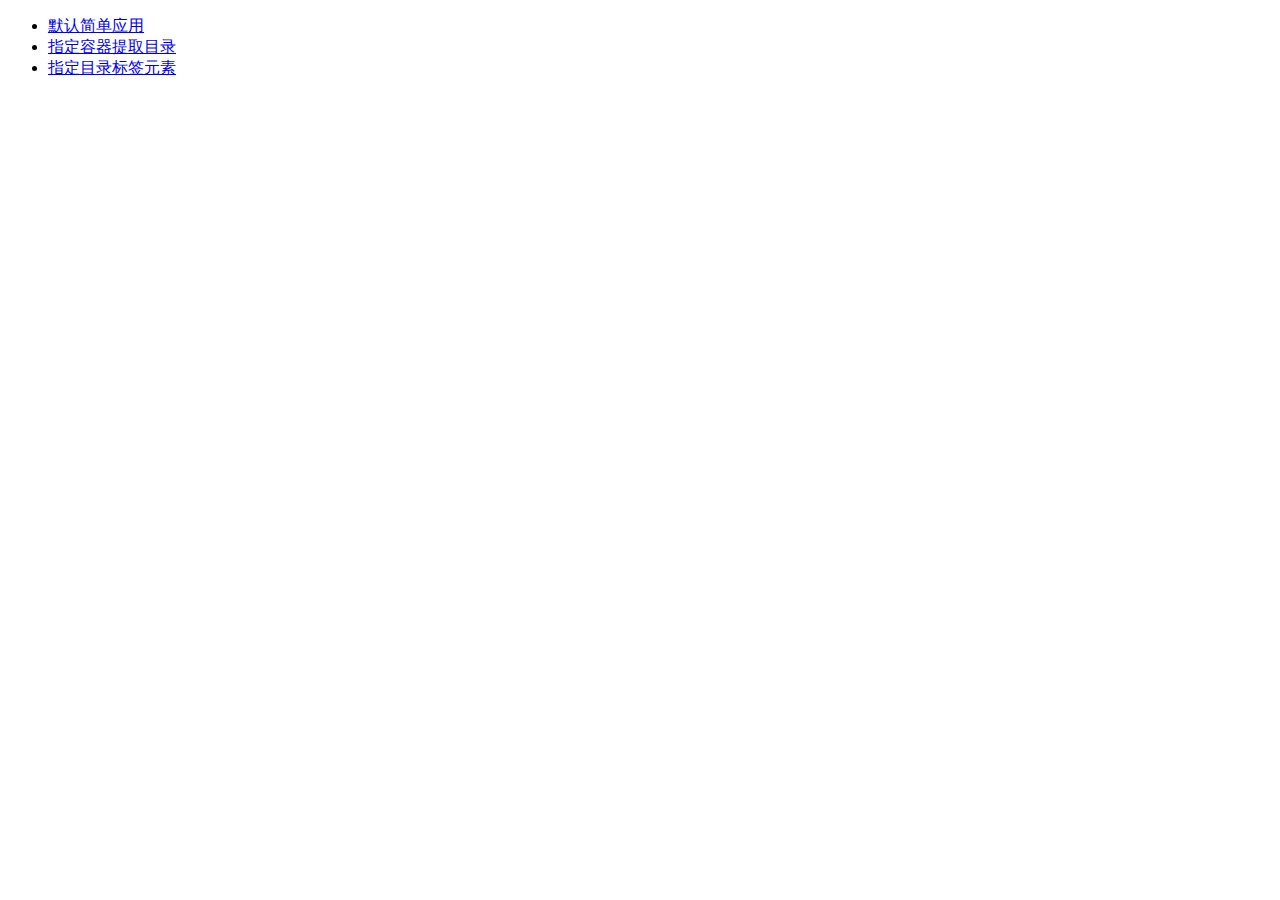
<file: demo/index.html>
<!DOCTYPE HTML>
<html>

<head>
    <meta charset="utf-8" />
</head>

<body>
    <ul>
        <li>
            <a href="demo1.html">默认简单应用</a>
        </li>
         <li>
            <a href="demo2.html">指定容器提取目录</a>
        </li>
        <li>
            <a href="demo3.html">指定目录标签元素</a>
        </li>
    </ul>
</body>

</html>
</file>
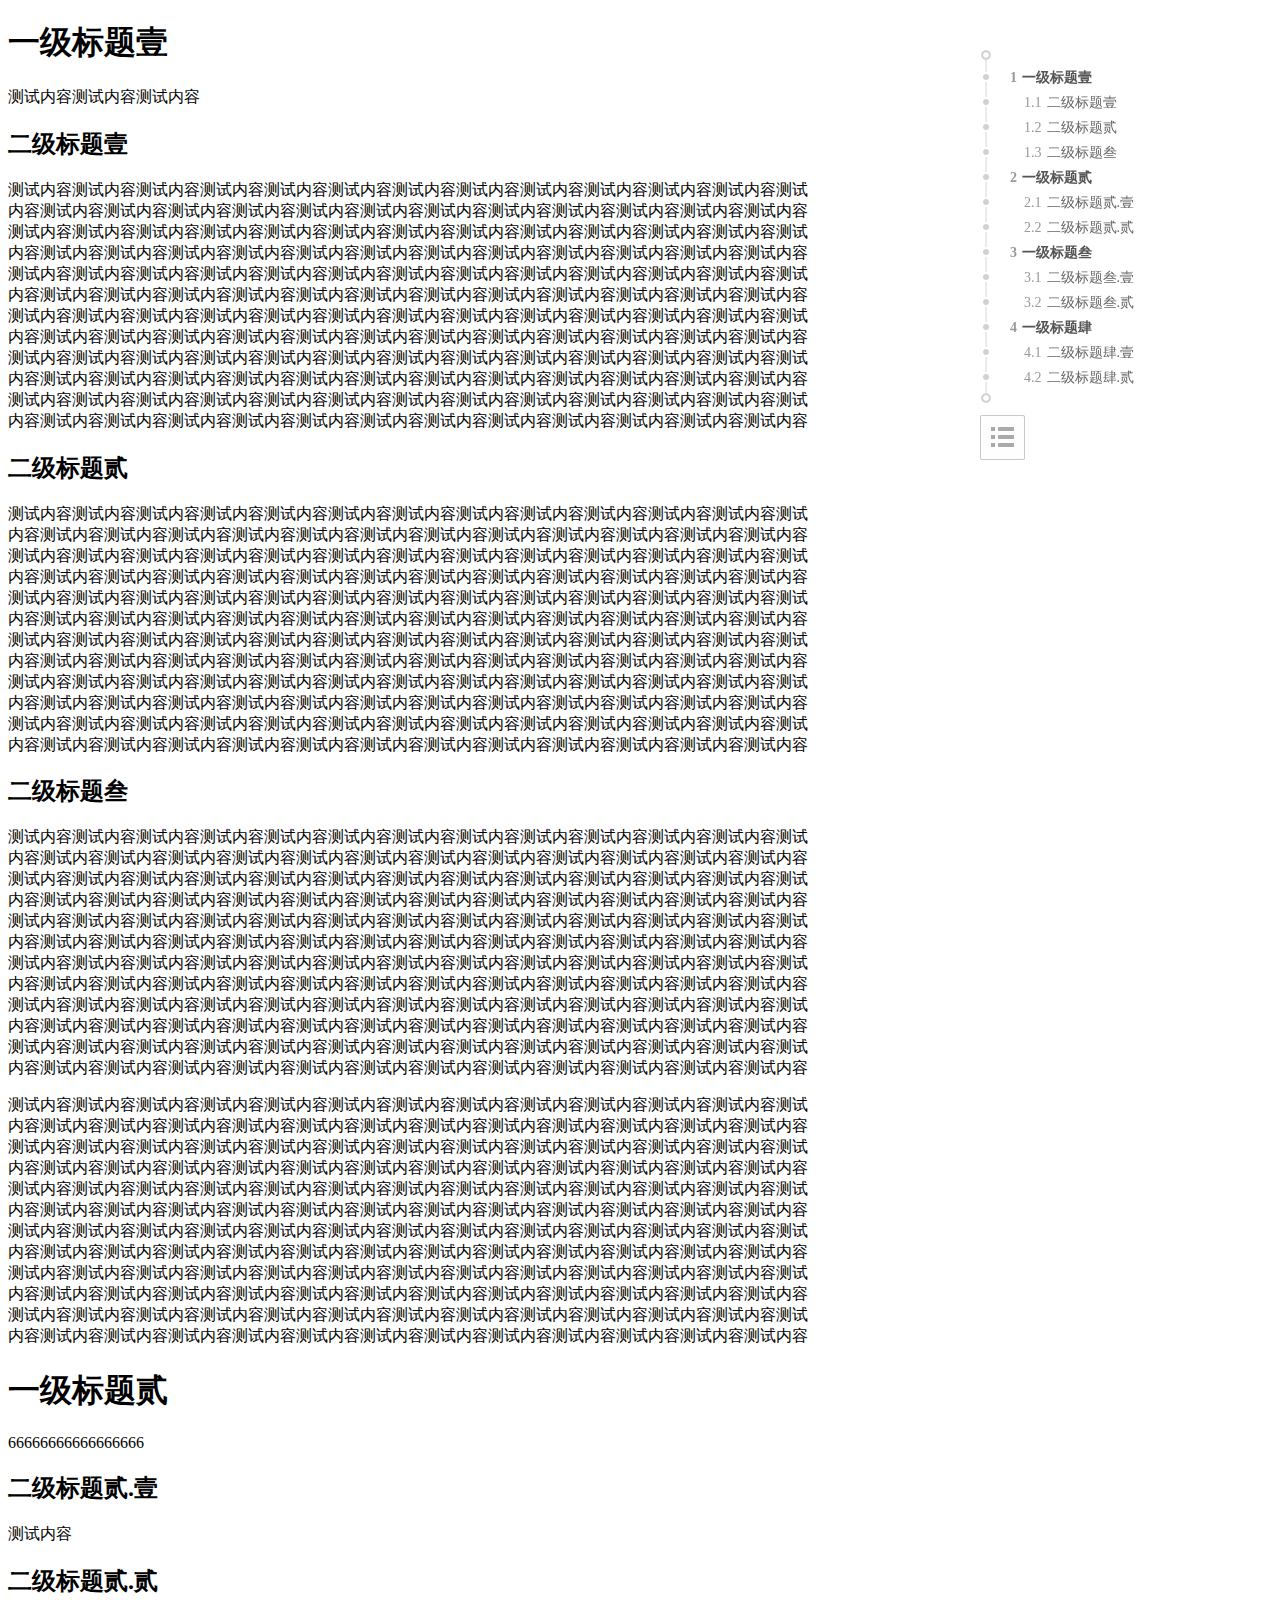
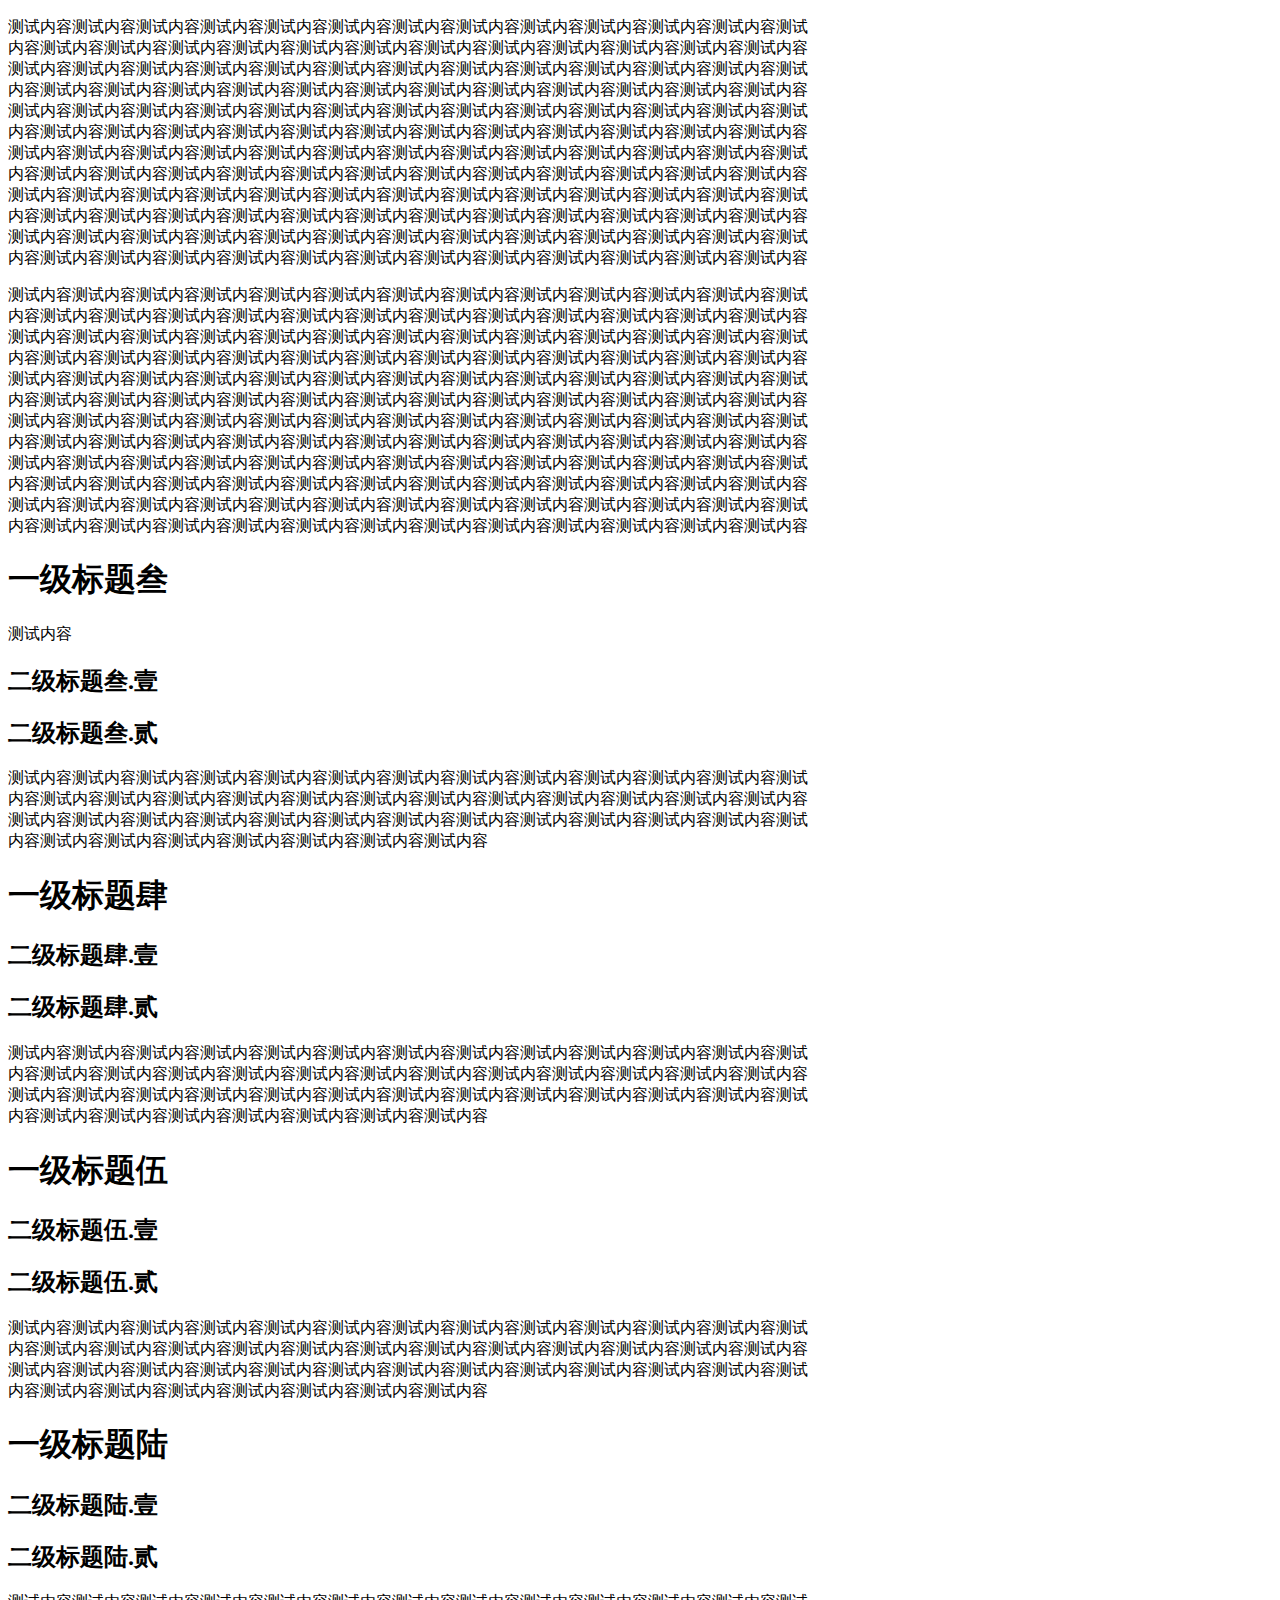
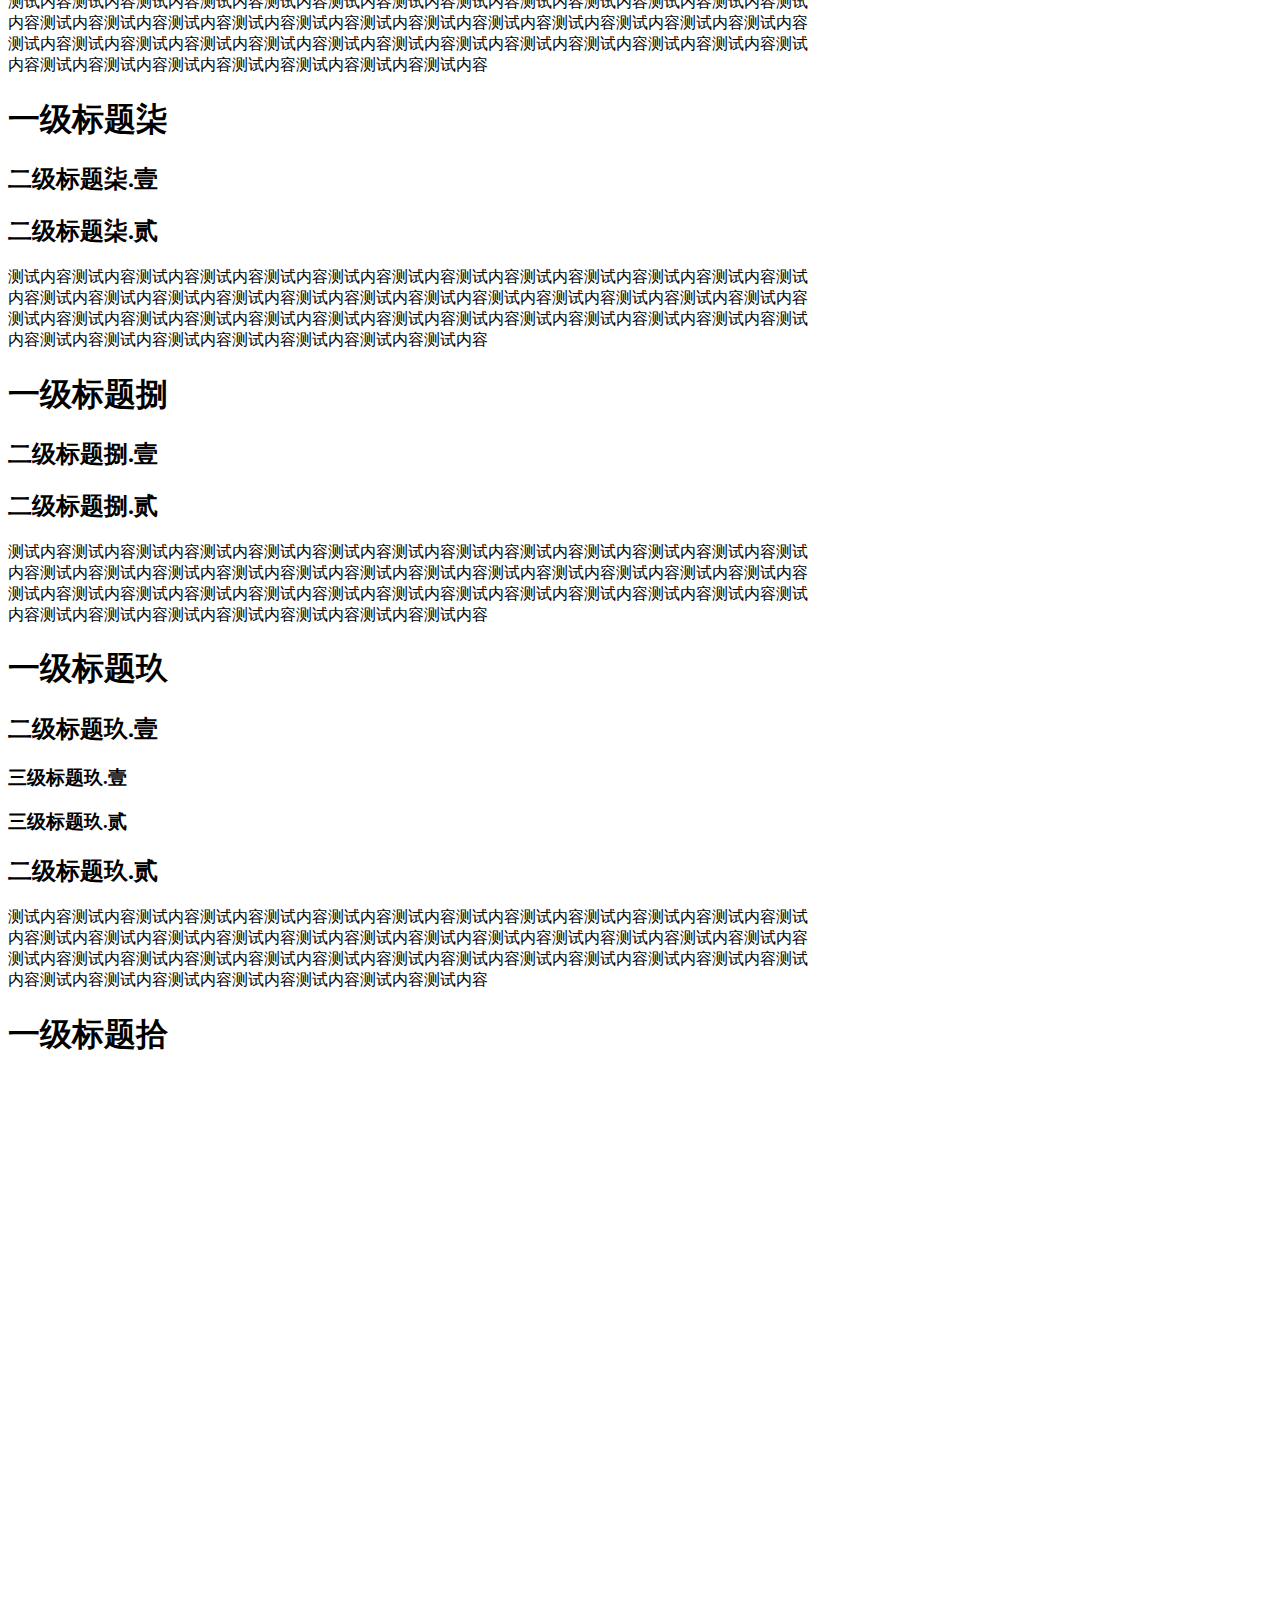
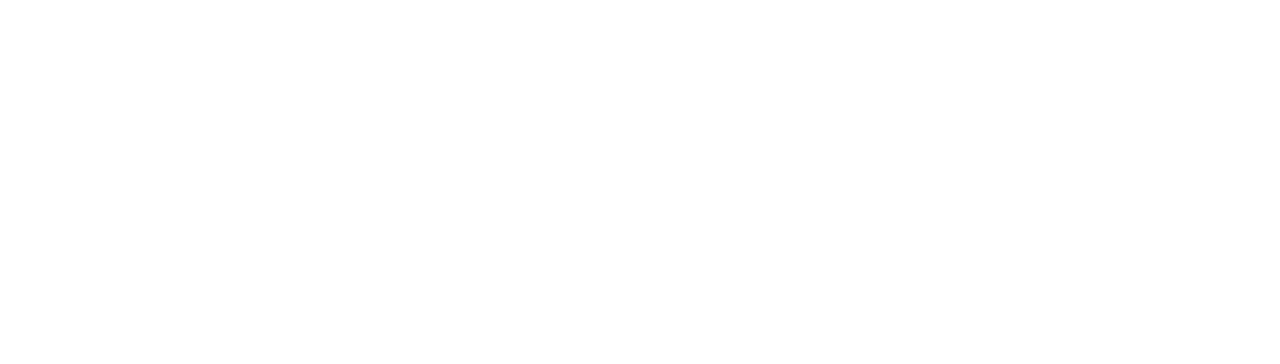
<file: demo/demo1.html>
<!DOCTYPE HTML>
<html>

<head>
    <meta charset="utf-8" />
    <script src="../libs/jquery/jquery-1.8.3.min.js"></script>
    <script src="../libs/jqueryui/jquery-ui-1.9.1.custom.min.js"></script>
    <script src="../libs/underscore-min.js"></script>
    <script src="../src/javascripts/jquery.simpletoc.js"></script>
    <link href="../src/stylesheets/toc.css" rel="stylesheet" type="text/css">
    <script type="text/javascript">
        $(function () {
            $('body').toc();
        });
    </script>
</head>

<body>

    <div style="width:800px;">
        <h1>一级标题壹</h1>
        测试内容测试内容测试内容
        <h2>二级标题壹</h2>
        <p>测试内容测试内容测试内容测试内容测试内容测试内容测试内容测试内容测试内容测试内容测试内容测试内容测试内容测试内容测试内容测试内容测试内容测试内容测试内容测试内容测试内容测试内容测试内容测试内容测试内容测试内容测试内容测试内容测试内容测试内容测试内容测试内容测试内容测试内容测试内容测试内容测试内容测试内容测试内容测试内容测试内容测试内容测试内容测试内容测试内容测试内容测试内容测试内容测试内容测试内容测试内容测试内容测试内容测试内容测试内容测试内容测试内容测试内容测试内容测试内容测试内容测试内容测试内容测试内容测试内容测试内容测试内容测试内容测试内容测试内容测试内容测试内容测试内容测试内容测试内容测试内容测试内容测试内容测试内容测试内容测试内容测试内容测试内容测试内容测试内容测试内容测试内容测试内容测试内容测试内容测试内容测试内容测试内容测试内容测试内容测试内容测试内容测试内容测试内容测试内容测试内容测试内容测试内容测试内容测试内容测试内容测试内容测试内容测试内容测试内容测试内容测试内容测试内容测试内容测试内容测试内容测试内容测试内容测试内容测试内容测试内容测试内容测试内容测试内容测试内容测试内容测试内容测试内容测试内容测试内容测试内容测试内容测试内容测试内容测试内容测试内容测试内容测试内容测试内容测试内容测试内容测试内容测试内容测试内容测试内容测试内容测试内容测试内容测试内容测试内容</p>
        <div>
            <h2>二级标题贰</h2>
            <p>测试内容测试内容测试内容测试内容测试内容测试内容测试内容测试内容测试内容测试内容测试内容测试内容测试内容测试内容测试内容测试内容测试内容测试内容测试内容测试内容测试内容测试内容测试内容测试内容测试内容测试内容测试内容测试内容测试内容测试内容测试内容测试内容测试内容测试内容测试内容测试内容测试内容测试内容测试内容测试内容测试内容测试内容测试内容测试内容测试内容测试内容测试内容测试内容测试内容测试内容测试内容测试内容测试内容测试内容测试内容测试内容测试内容测试内容测试内容测试内容测试内容测试内容测试内容测试内容测试内容测试内容测试内容测试内容测试内容测试内容测试内容测试内容测试内容测试内容测试内容测试内容测试内容测试内容测试内容测试内容测试内容测试内容测试内容测试内容测试内容测试内容测试内容测试内容测试内容测试内容测试内容测试内容测试内容测试内容测试内容测试内容测试内容测试内容测试内容测试内容测试内容测试内容测试内容测试内容测试内容测试内容测试内容测试内容测试内容测试内容测试内容测试内容测试内容测试内容测试内容测试内容测试内容测试内容测试内容测试内容测试内容测试内容测试内容测试内容测试内容测试内容测试内容测试内容测试内容测试内容测试内容测试内容测试内容测试内容测试内容测试内容测试内容测试内容测试内容测试内容测试内容测试内容测试内容测试内容测试内容测试内容测试内容测试内容测试内容测试内容</p>
            <div>
                <h2>二级标题叁</h2>
                <div>
                    <p>测试内容测试内容测试内容测试内容测试内容测试内容测试内容测试内容测试内容测试内容测试内容测试内容测试内容测试内容测试内容测试内容测试内容测试内容测试内容测试内容测试内容测试内容测试内容测试内容测试内容测试内容测试内容测试内容测试内容测试内容测试内容测试内容测试内容测试内容测试内容测试内容测试内容测试内容测试内容测试内容测试内容测试内容测试内容测试内容测试内容测试内容测试内容测试内容测试内容测试内容测试内容测试内容测试内容测试内容测试内容测试内容测试内容测试内容测试内容测试内容测试内容测试内容测试内容测试内容测试内容测试内容测试内容测试内容测试内容测试内容测试内容测试内容测试内容测试内容测试内容测试内容测试内容测试内容测试内容测试内容测试内容测试内容测试内容测试内容测试内容测试内容测试内容测试内容测试内容测试内容测试内容测试内容测试内容测试内容测试内容测试内容测试内容测试内容测试内容测试内容测试内容测试内容测试内容测试内容测试内容测试内容测试内容测试内容测试内容测试内容测试内容测试内容测试内容测试内容测试内容测试内容测试内容测试内容测试内容测试内容测试内容测试内容测试内容测试内容测试内容测试内容测试内容测试内容测试内容测试内容测试内容测试内容测试内容测试内容测试内容测试内容测试内容测试内容测试内容测试内容测试内容测试内容测试内容测试内容测试内容测试内容测试内容测试内容测试内容测试内容</p>
                    <p>测试内容测试内容测试内容测试内容测试内容测试内容测试内容测试内容测试内容测试内容测试内容测试内容测试内容测试内容测试内容测试内容测试内容测试内容测试内容测试内容测试内容测试内容测试内容测试内容测试内容测试内容测试内容测试内容测试内容测试内容测试内容测试内容测试内容测试内容测试内容测试内容测试内容测试内容测试内容测试内容测试内容测试内容测试内容测试内容测试内容测试内容测试内容测试内容测试内容测试内容测试内容测试内容测试内容测试内容测试内容测试内容测试内容测试内容测试内容测试内容测试内容测试内容测试内容测试内容测试内容测试内容测试内容测试内容测试内容测试内容测试内容测试内容测试内容测试内容测试内容测试内容测试内容测试内容测试内容测试内容测试内容测试内容测试内容测试内容测试内容测试内容测试内容测试内容测试内容测试内容测试内容测试内容测试内容测试内容测试内容测试内容测试内容测试内容测试内容测试内容测试内容测试内容测试内容测试内容测试内容测试内容测试内容测试内容测试内容测试内容测试内容测试内容测试内容测试内容测试内容测试内容测试内容测试内容测试内容测试内容测试内容测试内容测试内容测试内容测试内容测试内容测试内容测试内容测试内容测试内容测试内容测试内容测试内容测试内容测试内容测试内容测试内容测试内容测试内容测试内容测试内容测试内容测试内容测试内容测试内容测试内容测试内容测试内容测试内容测试内容</p>
                </div>
            </div>
            <h1>一级标题贰</h1>
            66666666666666666
            <h2>二级标题贰.壹</h2>
        </div>
        测试内容
        <div>
            <h2>二级标题贰.贰</h2>
            <p>测试内容测试内容测试内容测试内容测试内容测试内容测试内容测试内容测试内容测试内容测试内容测试内容测试内容测试内容测试内容测试内容测试内容测试内容测试内容测试内容测试内容测试内容测试内容测试内容测试内容测试内容测试内容测试内容测试内容测试内容测试内容测试内容测试内容测试内容测试内容测试内容测试内容测试内容测试内容测试内容测试内容测试内容测试内容测试内容测试内容测试内容测试内容测试内容测试内容测试内容测试内容测试内容测试内容测试内容测试内容测试内容测试内容测试内容测试内容测试内容测试内容测试内容测试内容测试内容测试内容测试内容测试内容测试内容测试内容测试内容测试内容测试内容测试内容测试内容测试内容测试内容测试内容测试内容测试内容测试内容测试内容测试内容测试内容测试内容测试内容测试内容测试内容测试内容测试内容测试内容测试内容测试内容测试内容测试内容测试内容测试内容测试内容测试内容测试内容测试内容测试内容测试内容测试内容测试内容测试内容测试内容测试内容测试内容测试内容测试内容测试内容测试内容测试内容测试内容测试内容测试内容测试内容测试内容测试内容测试内容测试内容测试内容测试内容测试内容测试内容测试内容测试内容测试内容测试内容测试内容测试内容测试内容测试内容测试内容测试内容测试内容测试内容测试内容测试内容测试内容测试内容测试内容测试内容测试内容测试内容测试内容测试内容测试内容测试内容测试内容</p>
            <p>测试内容测试内容测试内容测试内容测试内容测试内容测试内容测试内容测试内容测试内容测试内容测试内容测试内容测试内容测试内容测试内容测试内容测试内容测试内容测试内容测试内容测试内容测试内容测试内容测试内容测试内容测试内容测试内容测试内容测试内容测试内容测试内容测试内容测试内容测试内容测试内容测试内容测试内容测试内容测试内容测试内容测试内容测试内容测试内容测试内容测试内容测试内容测试内容测试内容测试内容测试内容测试内容测试内容测试内容测试内容测试内容测试内容测试内容测试内容测试内容测试内容测试内容测试内容测试内容测试内容测试内容测试内容测试内容测试内容测试内容测试内容测试内容测试内容测试内容测试内容测试内容测试内容测试内容测试内容测试内容测试内容测试内容测试内容测试内容测试内容测试内容测试内容测试内容测试内容测试内容测试内容测试内容测试内容测试内容测试内容测试内容测试内容测试内容测试内容测试内容测试内容测试内容测试内容测试内容测试内容测试内容测试内容测试内容测试内容测试内容测试内容测试内容测试内容测试内容测试内容测试内容测试内容测试内容测试内容测试内容测试内容测试内容测试内容测试内容测试内容测试内容测试内容测试内容测试内容测试内容测试内容测试内容测试内容测试内容测试内容测试内容测试内容测试内容测试内容测试内容测试内容测试内容测试内容测试内容测试内容测试内容测试内容测试内容测试内容测试内容</p>
            <h1>一级标题叁</h1>
            测试内容
            <h2>二级标题叁.壹</h2>
            <h2>二级标题叁.贰</h2>
            测试内容测试内容测试内容测试内容测试内容测试内容测试内容测试内容测试内容测试内容测试内容测试内容测试内容测试内容测试内容测试内容测试内容测试内容测试内容测试内容测试内容测试内容测试内容测试内容测试内容测试内容测试内容测试内容测试内容测试内容测试内容测试内容测试内容测试内容测试内容测试内容测试内容测试内容测试内容测试内容测试内容测试内容测试内容测试内容测试内容
        </div>
        <h1>一级标题肆</h1>
        <h2>二级标题肆.壹</h2>
        <h2>二级标题肆.贰</h2>
        测试内容测试内容测试内容测试内容测试内容测试内容测试内容测试内容测试内容测试内容测试内容测试内容测试内容测试内容测试内容测试内容测试内容测试内容测试内容测试内容测试内容测试内容测试内容测试内容测试内容测试内容测试内容测试内容测试内容测试内容测试内容测试内容测试内容测试内容测试内容测试内容测试内容测试内容测试内容测试内容测试内容测试内容测试内容测试内容测试内容
        <h1>一级标题伍</h1>
        <h2>二级标题伍.壹</h2>
        <h2>二级标题伍.贰</h2>
        测试内容测试内容测试内容测试内容测试内容测试内容测试内容测试内容测试内容测试内容测试内容测试内容测试内容测试内容测试内容测试内容测试内容测试内容测试内容测试内容测试内容测试内容测试内容测试内容测试内容测试内容测试内容测试内容测试内容测试内容测试内容测试内容测试内容测试内容测试内容测试内容测试内容测试内容测试内容测试内容测试内容测试内容测试内容测试内容测试内容
        <h1>一级标题陆</h1>
        <h2>二级标题陆.壹</h2>
        <h2>二级标题陆.贰</h2>
        测试内容测试内容测试内容测试内容测试内容测试内容测试内容测试内容测试内容测试内容测试内容测试内容测试内容测试内容测试内容测试内容测试内容测试内容测试内容测试内容测试内容测试内容测试内容测试内容测试内容测试内容测试内容测试内容测试内容测试内容测试内容测试内容测试内容测试内容测试内容测试内容测试内容测试内容测试内容测试内容测试内容测试内容测试内容测试内容测试内容
        <h1>一级标题柒</h1>
        <h2>二级标题柒.壹</h2>
        <h2>二级标题柒.贰</h2>
        测试内容测试内容测试内容测试内容测试内容测试内容测试内容测试内容测试内容测试内容测试内容测试内容测试内容测试内容测试内容测试内容测试内容测试内容测试内容测试内容测试内容测试内容测试内容测试内容测试内容测试内容测试内容测试内容测试内容测试内容测试内容测试内容测试内容测试内容测试内容测试内容测试内容测试内容测试内容测试内容测试内容测试内容测试内容测试内容测试内容
        <h1>一级标题捌</h1>
        <h2>二级标题捌.壹</h2>
        <h2>二级标题捌.贰</h2>
        测试内容测试内容测试内容测试内容测试内容测试内容测试内容测试内容测试内容测试内容测试内容测试内容测试内容测试内容测试内容测试内容测试内容测试内容测试内容测试内容测试内容测试内容测试内容测试内容测试内容测试内容测试内容测试内容测试内容测试内容测试内容测试内容测试内容测试内容测试内容测试内容测试内容测试内容测试内容测试内容测试内容测试内容测试内容测试内容测试内容
        <h1>一级标题玖</h1>
        <h2>二级标题玖.壹</h2>
        <h3>三级标题玖.壹</h3>
        <h3>三级标题玖.贰</h3>
        <h2>二级标题玖.贰</h2>
        测试内容测试内容测试内容测试内容测试内容测试内容测试内容测试内容测试内容测试内容测试内容测试内容测试内容测试内容测试内容测试内容测试内容测试内容测试内容测试内容测试内容测试内容测试内容测试内容测试内容测试内容测试内容测试内容测试内容测试内容测试内容测试内容测试内容测试内容测试内容测试内容测试内容测试内容测试内容测试内容测试内容测试内容测试内容测试内容测试内容
        <h1>一级标题拾</h1>
    </div>
</body>

</html>
</file>
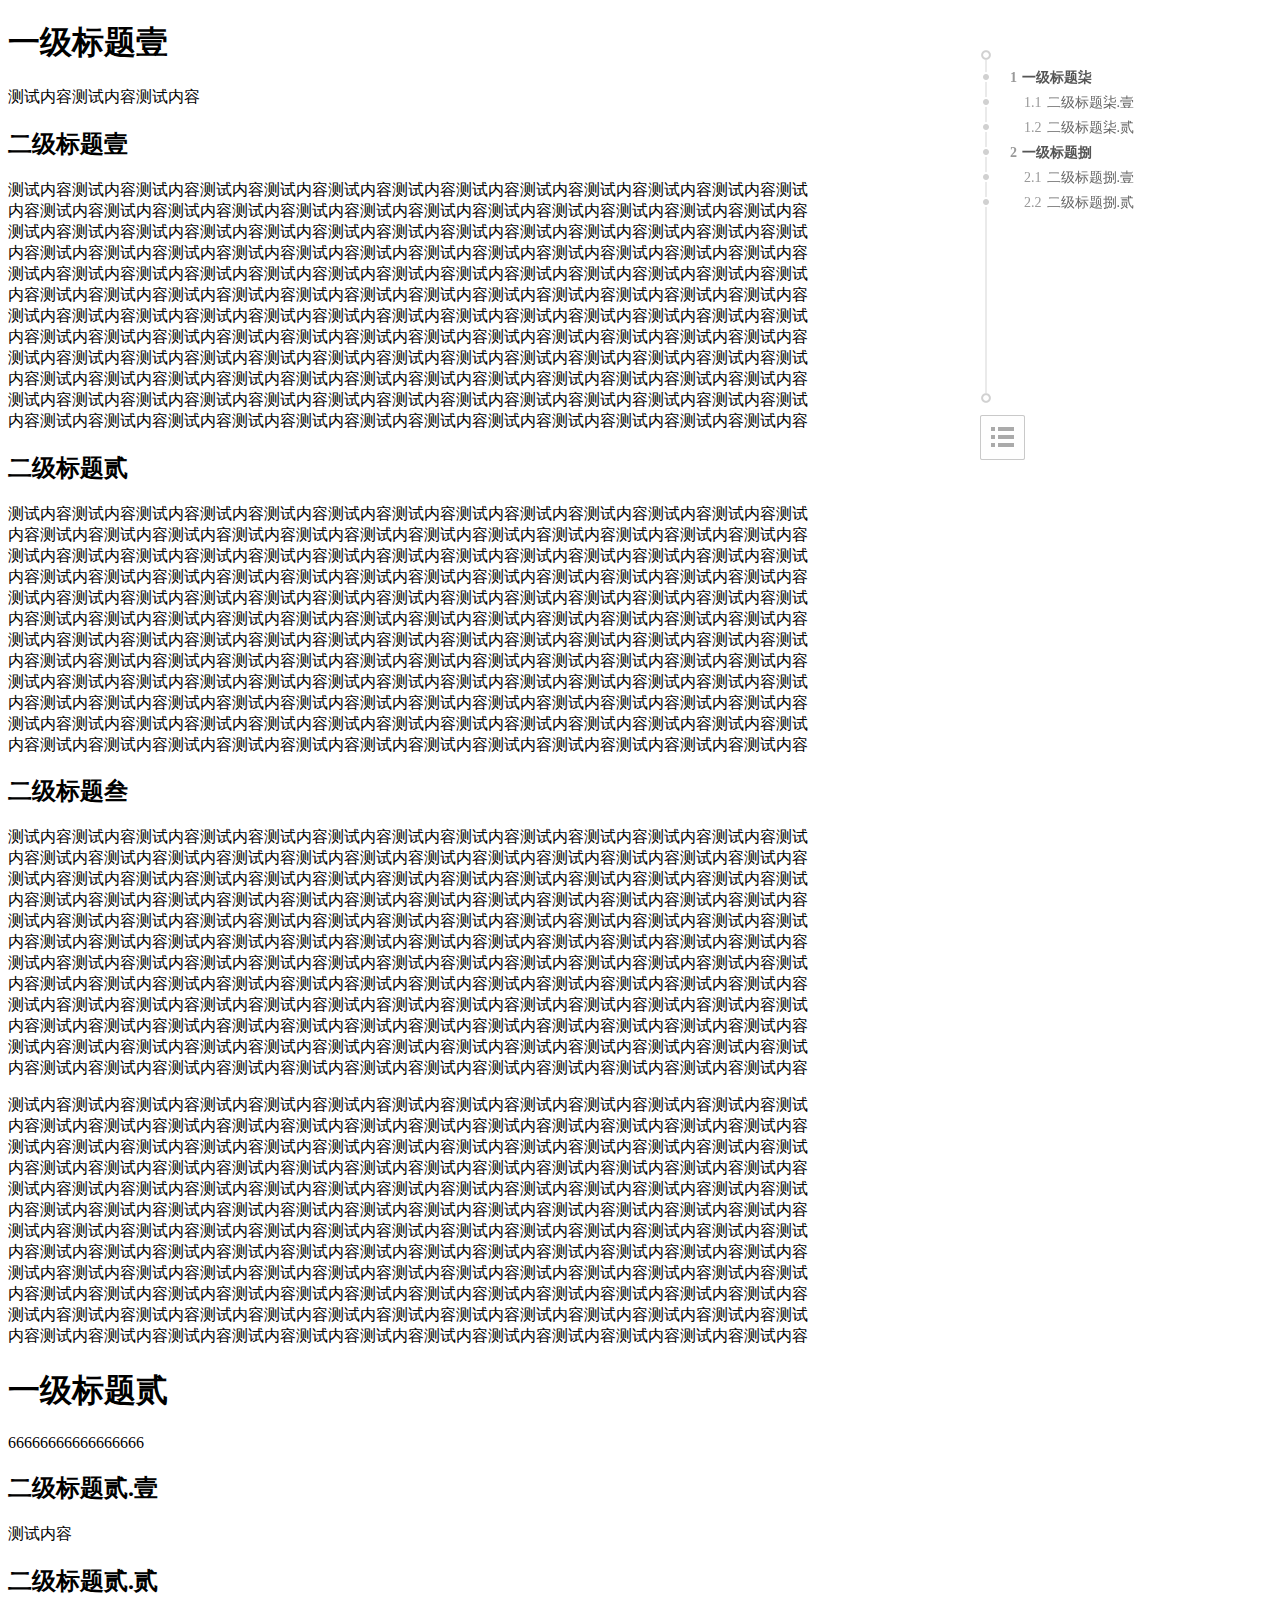
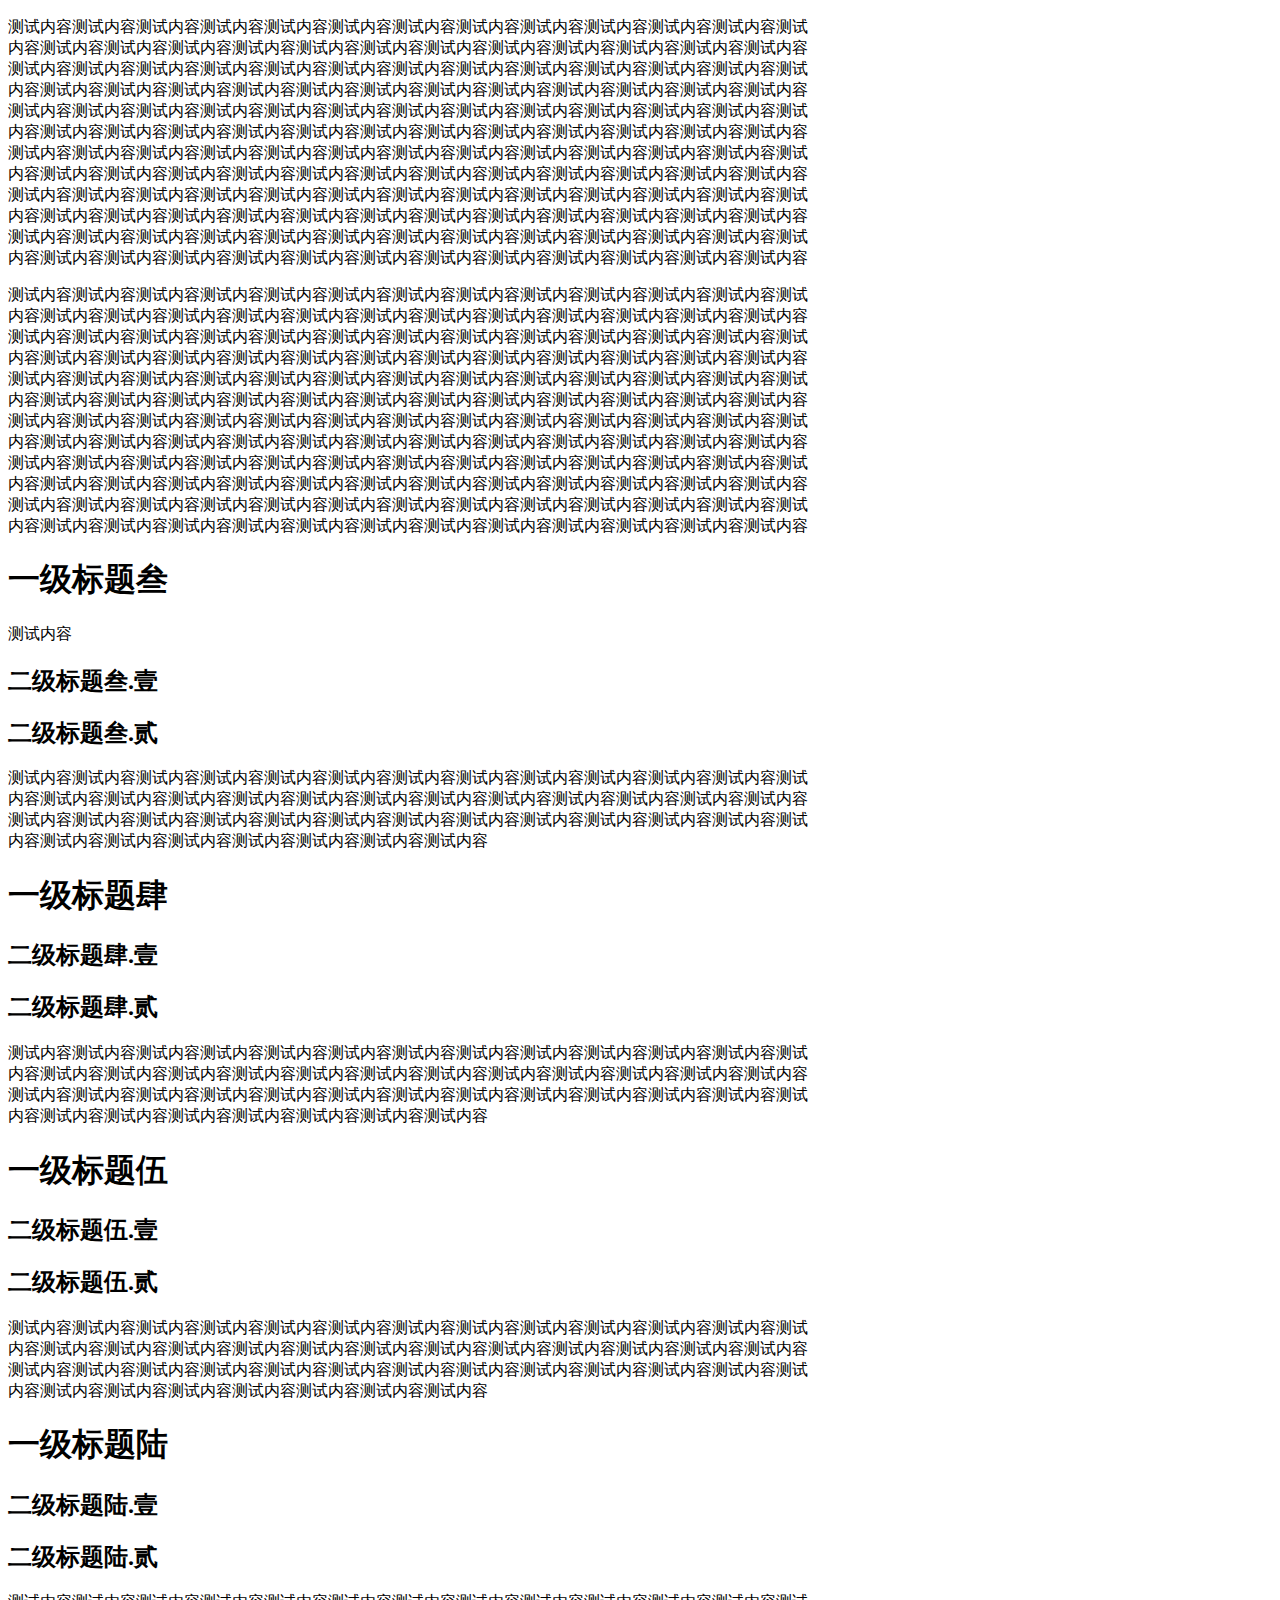
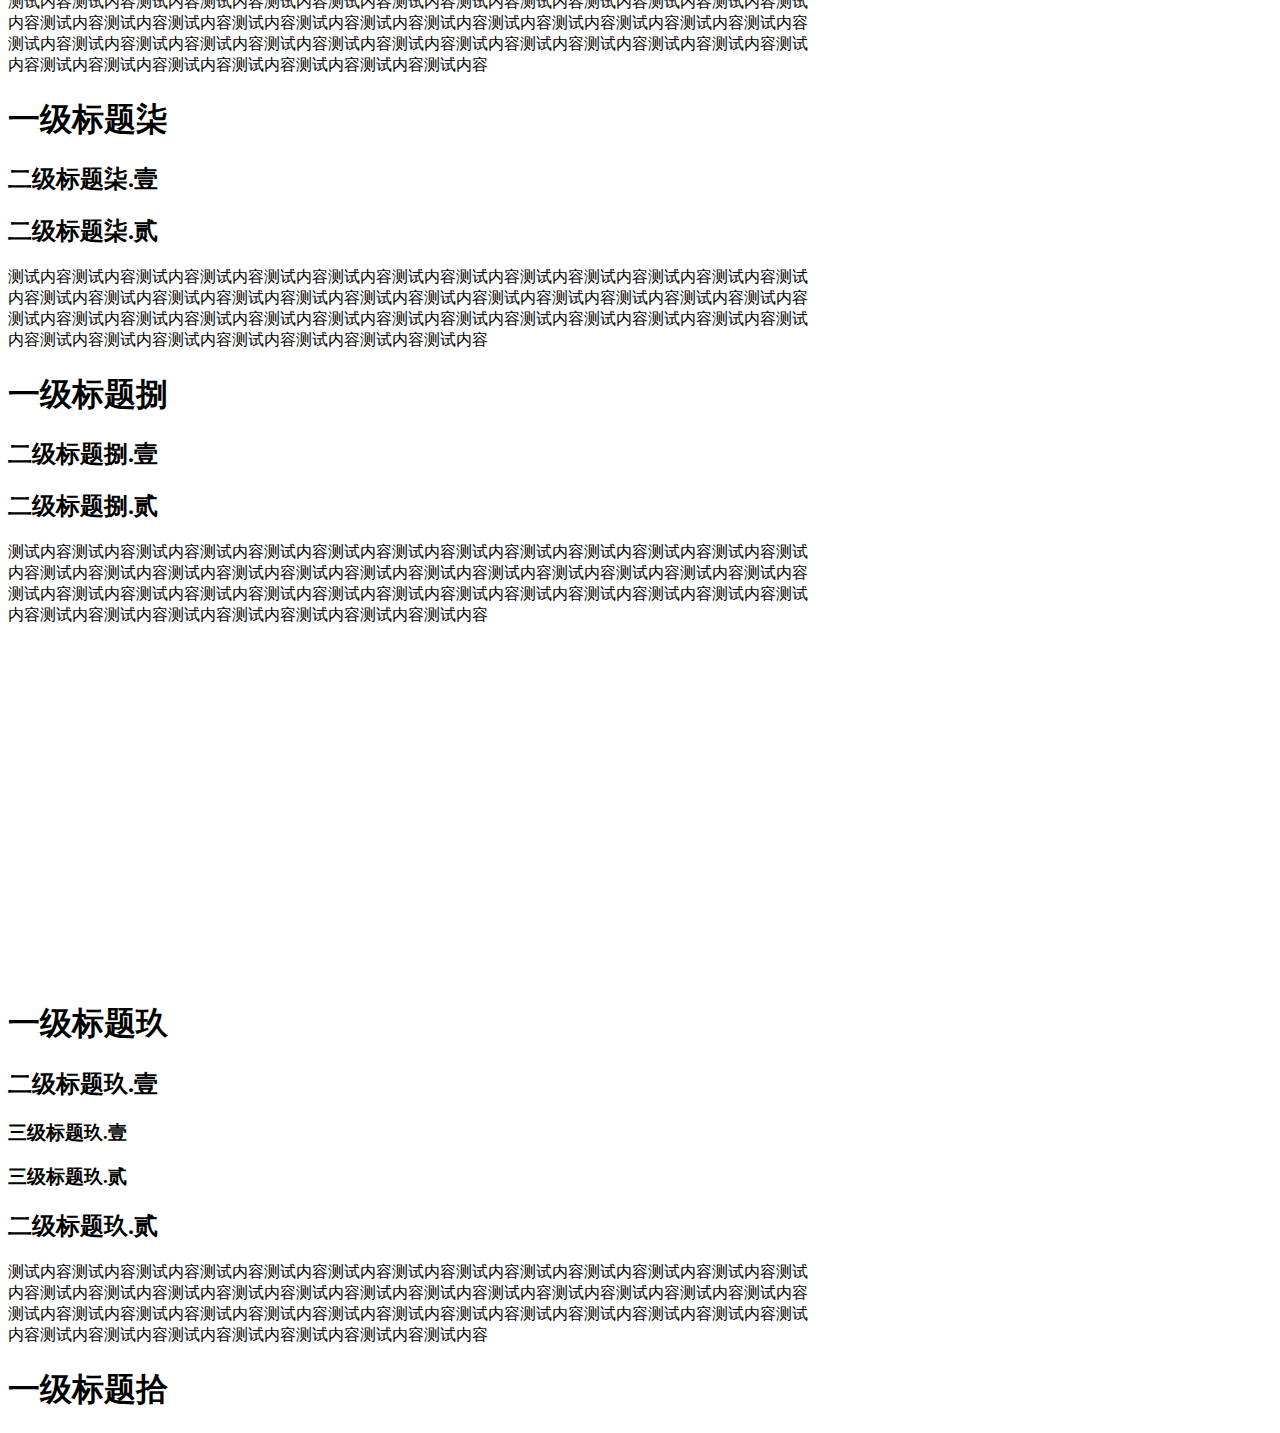
<file: demo/demo2.html>
<!DOCTYPE HTML>
<html>

<head>
    <meta charset="utf-8" />
    <script src="../libs/jquery/jquery-1.8.3.min.js"></script>
    <script src="../libs/jqueryui/jquery-ui-1.9.1.custom.min.js"></script>
    <script src="../libs/underscore-min.js"></script>
    <script src="../src/javascripts/jquery.simpletoc.js"></script>
    <link href="../src/stylesheets/toc.css" rel="stylesheet" type="text/css">
    <script type="text/javascript">
        $(function () {
            $('#container').toc();
        });
    </script>
</head>

<body>

    <div style="width:800px;">
        <h1>一级标题壹</h1>
        测试内容测试内容测试内容
        <h2>二级标题壹</h2>
        <p>测试内容测试内容测试内容测试内容测试内容测试内容测试内容测试内容测试内容测试内容测试内容测试内容测试内容测试内容测试内容测试内容测试内容测试内容测试内容测试内容测试内容测试内容测试内容测试内容测试内容测试内容测试内容测试内容测试内容测试内容测试内容测试内容测试内容测试内容测试内容测试内容测试内容测试内容测试内容测试内容测试内容测试内容测试内容测试内容测试内容测试内容测试内容测试内容测试内容测试内容测试内容测试内容测试内容测试内容测试内容测试内容测试内容测试内容测试内容测试内容测试内容测试内容测试内容测试内容测试内容测试内容测试内容测试内容测试内容测试内容测试内容测试内容测试内容测试内容测试内容测试内容测试内容测试内容测试内容测试内容测试内容测试内容测试内容测试内容测试内容测试内容测试内容测试内容测试内容测试内容测试内容测试内容测试内容测试内容测试内容测试内容测试内容测试内容测试内容测试内容测试内容测试内容测试内容测试内容测试内容测试内容测试内容测试内容测试内容测试内容测试内容测试内容测试内容测试内容测试内容测试内容测试内容测试内容测试内容测试内容测试内容测试内容测试内容测试内容测试内容测试内容测试内容测试内容测试内容测试内容测试内容测试内容测试内容测试内容测试内容测试内容测试内容测试内容测试内容测试内容测试内容测试内容测试内容测试内容测试内容测试内容测试内容测试内容测试内容测试内容</p>
        <div>
            <h2>二级标题贰</h2>
            <p>测试内容测试内容测试内容测试内容测试内容测试内容测试内容测试内容测试内容测试内容测试内容测试内容测试内容测试内容测试内容测试内容测试内容测试内容测试内容测试内容测试内容测试内容测试内容测试内容测试内容测试内容测试内容测试内容测试内容测试内容测试内容测试内容测试内容测试内容测试内容测试内容测试内容测试内容测试内容测试内容测试内容测试内容测试内容测试内容测试内容测试内容测试内容测试内容测试内容测试内容测试内容测试内容测试内容测试内容测试内容测试内容测试内容测试内容测试内容测试内容测试内容测试内容测试内容测试内容测试内容测试内容测试内容测试内容测试内容测试内容测试内容测试内容测试内容测试内容测试内容测试内容测试内容测试内容测试内容测试内容测试内容测试内容测试内容测试内容测试内容测试内容测试内容测试内容测试内容测试内容测试内容测试内容测试内容测试内容测试内容测试内容测试内容测试内容测试内容测试内容测试内容测试内容测试内容测试内容测试内容测试内容测试内容测试内容测试内容测试内容测试内容测试内容测试内容测试内容测试内容测试内容测试内容测试内容测试内容测试内容测试内容测试内容测试内容测试内容测试内容测试内容测试内容测试内容测试内容测试内容测试内容测试内容测试内容测试内容测试内容测试内容测试内容测试内容测试内容测试内容测试内容测试内容测试内容测试内容测试内容测试内容测试内容测试内容测试内容测试内容</p>
            <div>
                <h2>二级标题叁</h2>
                <div>
                    <p>测试内容测试内容测试内容测试内容测试内容测试内容测试内容测试内容测试内容测试内容测试内容测试内容测试内容测试内容测试内容测试内容测试内容测试内容测试内容测试内容测试内容测试内容测试内容测试内容测试内容测试内容测试内容测试内容测试内容测试内容测试内容测试内容测试内容测试内容测试内容测试内容测试内容测试内容测试内容测试内容测试内容测试内容测试内容测试内容测试内容测试内容测试内容测试内容测试内容测试内容测试内容测试内容测试内容测试内容测试内容测试内容测试内容测试内容测试内容测试内容测试内容测试内容测试内容测试内容测试内容测试内容测试内容测试内容测试内容测试内容测试内容测试内容测试内容测试内容测试内容测试内容测试内容测试内容测试内容测试内容测试内容测试内容测试内容测试内容测试内容测试内容测试内容测试内容测试内容测试内容测试内容测试内容测试内容测试内容测试内容测试内容测试内容测试内容测试内容测试内容测试内容测试内容测试内容测试内容测试内容测试内容测试内容测试内容测试内容测试内容测试内容测试内容测试内容测试内容测试内容测试内容测试内容测试内容测试内容测试内容测试内容测试内容测试内容测试内容测试内容测试内容测试内容测试内容测试内容测试内容测试内容测试内容测试内容测试内容测试内容测试内容测试内容测试内容测试内容测试内容测试内容测试内容测试内容测试内容测试内容测试内容测试内容测试内容测试内容测试内容</p>
                    <p>测试内容测试内容测试内容测试内容测试内容测试内容测试内容测试内容测试内容测试内容测试内容测试内容测试内容测试内容测试内容测试内容测试内容测试内容测试内容测试内容测试内容测试内容测试内容测试内容测试内容测试内容测试内容测试内容测试内容测试内容测试内容测试内容测试内容测试内容测试内容测试内容测试内容测试内容测试内容测试内容测试内容测试内容测试内容测试内容测试内容测试内容测试内容测试内容测试内容测试内容测试内容测试内容测试内容测试内容测试内容测试内容测试内容测试内容测试内容测试内容测试内容测试内容测试内容测试内容测试内容测试内容测试内容测试内容测试内容测试内容测试内容测试内容测试内容测试内容测试内容测试内容测试内容测试内容测试内容测试内容测试内容测试内容测试内容测试内容测试内容测试内容测试内容测试内容测试内容测试内容测试内容测试内容测试内容测试内容测试内容测试内容测试内容测试内容测试内容测试内容测试内容测试内容测试内容测试内容测试内容测试内容测试内容测试内容测试内容测试内容测试内容测试内容测试内容测试内容测试内容测试内容测试内容测试内容测试内容测试内容测试内容测试内容测试内容测试内容测试内容测试内容测试内容测试内容测试内容测试内容测试内容测试内容测试内容测试内容测试内容测试内容测试内容测试内容测试内容测试内容测试内容测试内容测试内容测试内容测试内容测试内容测试内容测试内容测试内容测试内容</p>
                </div>
            </div>
            <h1>一级标题贰</h1>
            66666666666666666
            <h2>二级标题贰.壹</h2>
        </div>
        测试内容
        <div>
            <h2>二级标题贰.贰</h2>
            <p>测试内容测试内容测试内容测试内容测试内容测试内容测试内容测试内容测试内容测试内容测试内容测试内容测试内容测试内容测试内容测试内容测试内容测试内容测试内容测试内容测试内容测试内容测试内容测试内容测试内容测试内容测试内容测试内容测试内容测试内容测试内容测试内容测试内容测试内容测试内容测试内容测试内容测试内容测试内容测试内容测试内容测试内容测试内容测试内容测试内容测试内容测试内容测试内容测试内容测试内容测试内容测试内容测试内容测试内容测试内容测试内容测试内容测试内容测试内容测试内容测试内容测试内容测试内容测试内容测试内容测试内容测试内容测试内容测试内容测试内容测试内容测试内容测试内容测试内容测试内容测试内容测试内容测试内容测试内容测试内容测试内容测试内容测试内容测试内容测试内容测试内容测试内容测试内容测试内容测试内容测试内容测试内容测试内容测试内容测试内容测试内容测试内容测试内容测试内容测试内容测试内容测试内容测试内容测试内容测试内容测试内容测试内容测试内容测试内容测试内容测试内容测试内容测试内容测试内容测试内容测试内容测试内容测试内容测试内容测试内容测试内容测试内容测试内容测试内容测试内容测试内容测试内容测试内容测试内容测试内容测试内容测试内容测试内容测试内容测试内容测试内容测试内容测试内容测试内容测试内容测试内容测试内容测试内容测试内容测试内容测试内容测试内容测试内容测试内容测试内容</p>
            <p>测试内容测试内容测试内容测试内容测试内容测试内容测试内容测试内容测试内容测试内容测试内容测试内容测试内容测试内容测试内容测试内容测试内容测试内容测试内容测试内容测试内容测试内容测试内容测试内容测试内容测试内容测试内容测试内容测试内容测试内容测试内容测试内容测试内容测试内容测试内容测试内容测试内容测试内容测试内容测试内容测试内容测试内容测试内容测试内容测试内容测试内容测试内容测试内容测试内容测试内容测试内容测试内容测试内容测试内容测试内容测试内容测试内容测试内容测试内容测试内容测试内容测试内容测试内容测试内容测试内容测试内容测试内容测试内容测试内容测试内容测试内容测试内容测试内容测试内容测试内容测试内容测试内容测试内容测试内容测试内容测试内容测试内容测试内容测试内容测试内容测试内容测试内容测试内容测试内容测试内容测试内容测试内容测试内容测试内容测试内容测试内容测试内容测试内容测试内容测试内容测试内容测试内容测试内容测试内容测试内容测试内容测试内容测试内容测试内容测试内容测试内容测试内容测试内容测试内容测试内容测试内容测试内容测试内容测试内容测试内容测试内容测试内容测试内容测试内容测试内容测试内容测试内容测试内容测试内容测试内容测试内容测试内容测试内容测试内容测试内容测试内容测试内容测试内容测试内容测试内容测试内容测试内容测试内容测试内容测试内容测试内容测试内容测试内容测试内容测试内容</p>
            <h1>一级标题叁</h1>
            测试内容
            <h2>二级标题叁.壹</h2>
            <h2>二级标题叁.贰</h2>
            测试内容测试内容测试内容测试内容测试内容测试内容测试内容测试内容测试内容测试内容测试内容测试内容测试内容测试内容测试内容测试内容测试内容测试内容测试内容测试内容测试内容测试内容测试内容测试内容测试内容测试内容测试内容测试内容测试内容测试内容测试内容测试内容测试内容测试内容测试内容测试内容测试内容测试内容测试内容测试内容测试内容测试内容测试内容测试内容测试内容
        </div>
        <h1>一级标题肆</h1>
        <h2>二级标题肆.壹</h2>
        <h2>二级标题肆.贰</h2>
        测试内容测试内容测试内容测试内容测试内容测试内容测试内容测试内容测试内容测试内容测试内容测试内容测试内容测试内容测试内容测试内容测试内容测试内容测试内容测试内容测试内容测试内容测试内容测试内容测试内容测试内容测试内容测试内容测试内容测试内容测试内容测试内容测试内容测试内容测试内容测试内容测试内容测试内容测试内容测试内容测试内容测试内容测试内容测试内容测试内容
        <h1>一级标题伍</h1>
        <h2>二级标题伍.壹</h2>
        <h2>二级标题伍.贰</h2>
        测试内容测试内容测试内容测试内容测试内容测试内容测试内容测试内容测试内容测试内容测试内容测试内容测试内容测试内容测试内容测试内容测试内容测试内容测试内容测试内容测试内容测试内容测试内容测试内容测试内容测试内容测试内容测试内容测试内容测试内容测试内容测试内容测试内容测试内容测试内容测试内容测试内容测试内容测试内容测试内容测试内容测试内容测试内容测试内容测试内容
        <h1>一级标题陆</h1>
        <h2>二级标题陆.壹</h2>
        <h2>二级标题陆.贰</h2>
        测试内容测试内容测试内容测试内容测试内容测试内容测试内容测试内容测试内容测试内容测试内容测试内容测试内容测试内容测试内容测试内容测试内容测试内容测试内容测试内容测试内容测试内容测试内容测试内容测试内容测试内容测试内容测试内容测试内容测试内容测试内容测试内容测试内容测试内容测试内容测试内容测试内容测试内容测试内容测试内容测试内容测试内容测试内容测试内容测试内容
        <div id="container">
            <h1>一级标题柒</h1>
            <h2>二级标题柒.壹</h2>
            <h2>二级标题柒.贰</h2>
            测试内容测试内容测试内容测试内容测试内容测试内容测试内容测试内容测试内容测试内容测试内容测试内容测试内容测试内容测试内容测试内容测试内容测试内容测试内容测试内容测试内容测试内容测试内容测试内容测试内容测试内容测试内容测试内容测试内容测试内容测试内容测试内容测试内容测试内容测试内容测试内容测试内容测试内容测试内容测试内容测试内容测试内容测试内容测试内容测试内容
            <h1>一级标题捌</h1>
            <h2>二级标题捌.壹</h2>
            <h2>二级标题捌.贰</h2>
            测试内容测试内容测试内容测试内容测试内容测试内容测试内容测试内容测试内容测试内容测试内容测试内容测试内容测试内容测试内容测试内容测试内容测试内容测试内容测试内容测试内容测试内容测试内容测试内容测试内容测试内容测试内容测试内容测试内容测试内容测试内容测试内容测试内容测试内容测试内容测试内容测试内容测试内容测试内容测试内容测试内容测试内容测试内容测试内容测试内容
        </div>
        <h1>一级标题玖</h1>
        <h2>二级标题玖.壹</h2>
        <h3>三级标题玖.壹</h3>
        <h3>三级标题玖.贰</h3>
        <h2>二级标题玖.贰</h2>
        测试内容测试内容测试内容测试内容测试内容测试内容测试内容测试内容测试内容测试内容测试内容测试内容测试内容测试内容测试内容测试内容测试内容测试内容测试内容测试内容测试内容测试内容测试内容测试内容测试内容测试内容测试内容测试内容测试内容测试内容测试内容测试内容测试内容测试内容测试内容测试内容测试内容测试内容测试内容测试内容测试内容测试内容测试内容测试内容测试内容
        <h1>一级标题拾</h1>
    </div>
</body>

</html>
</file>
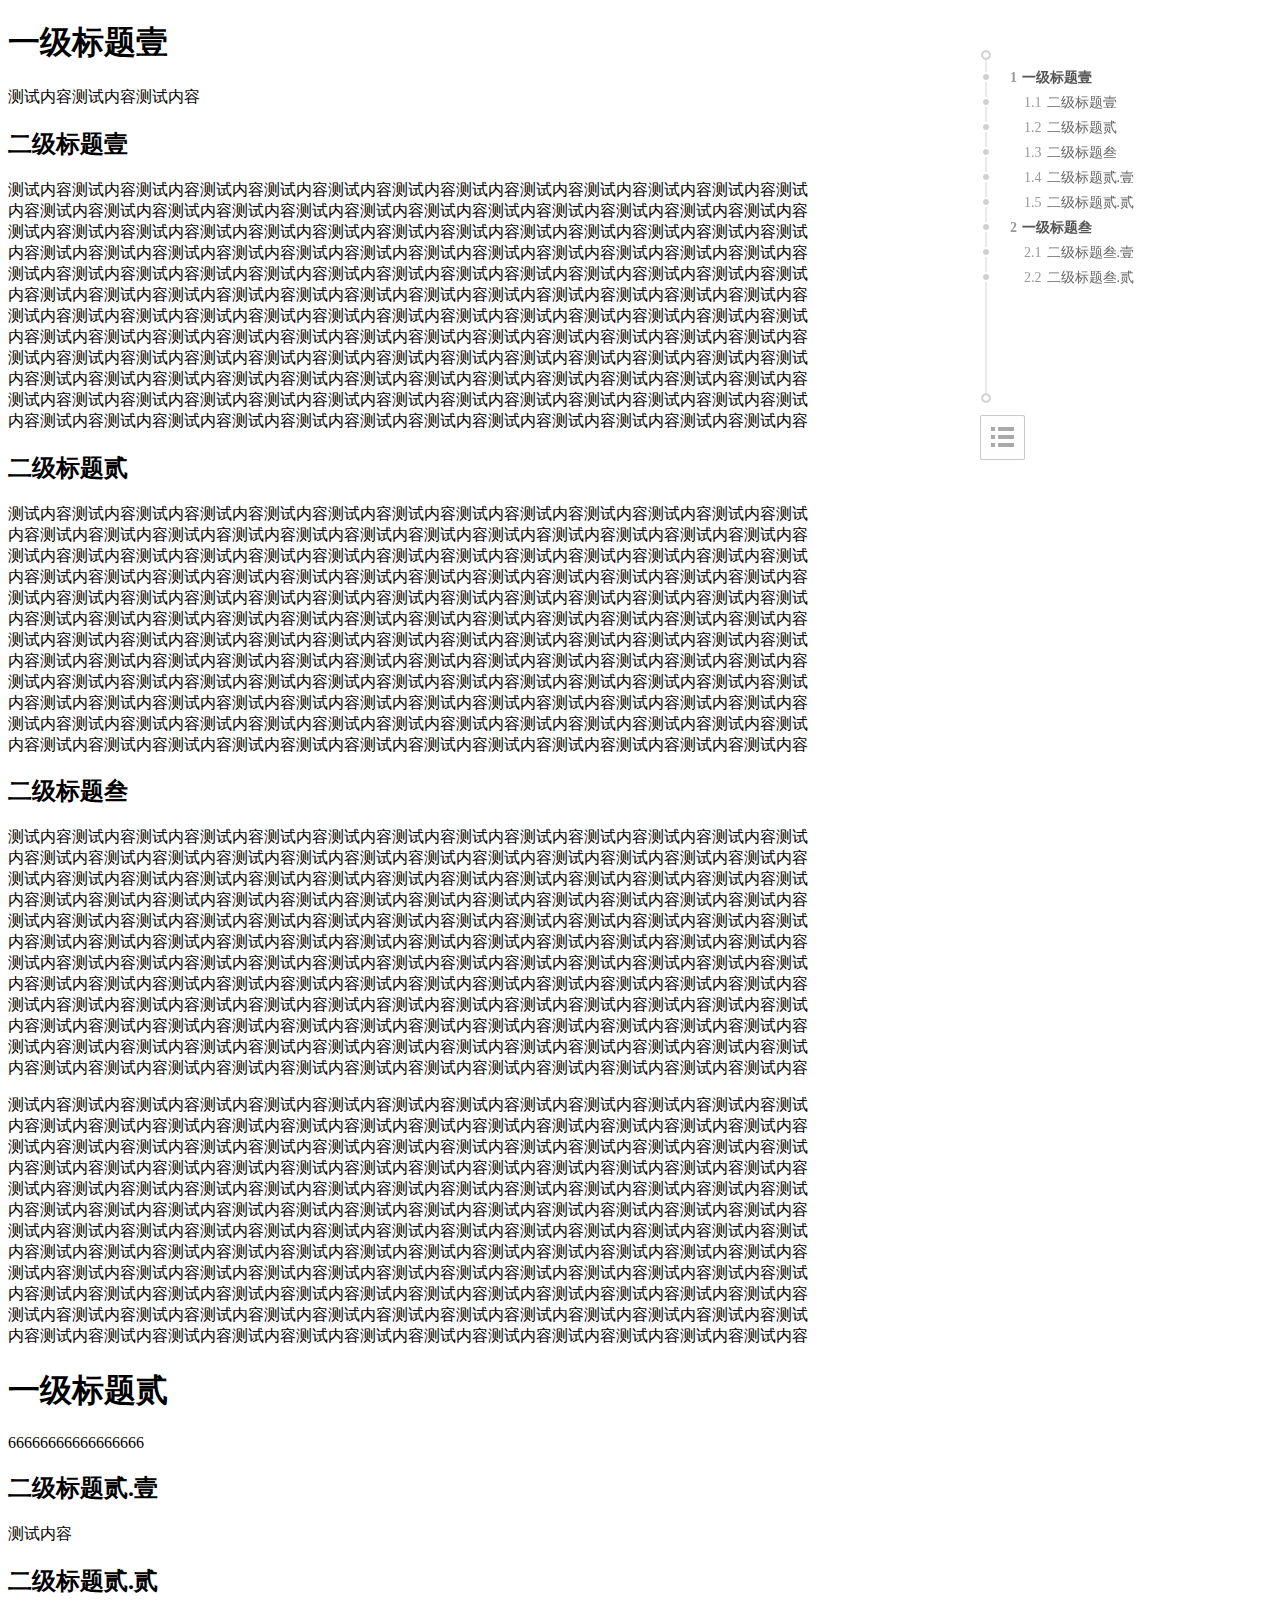
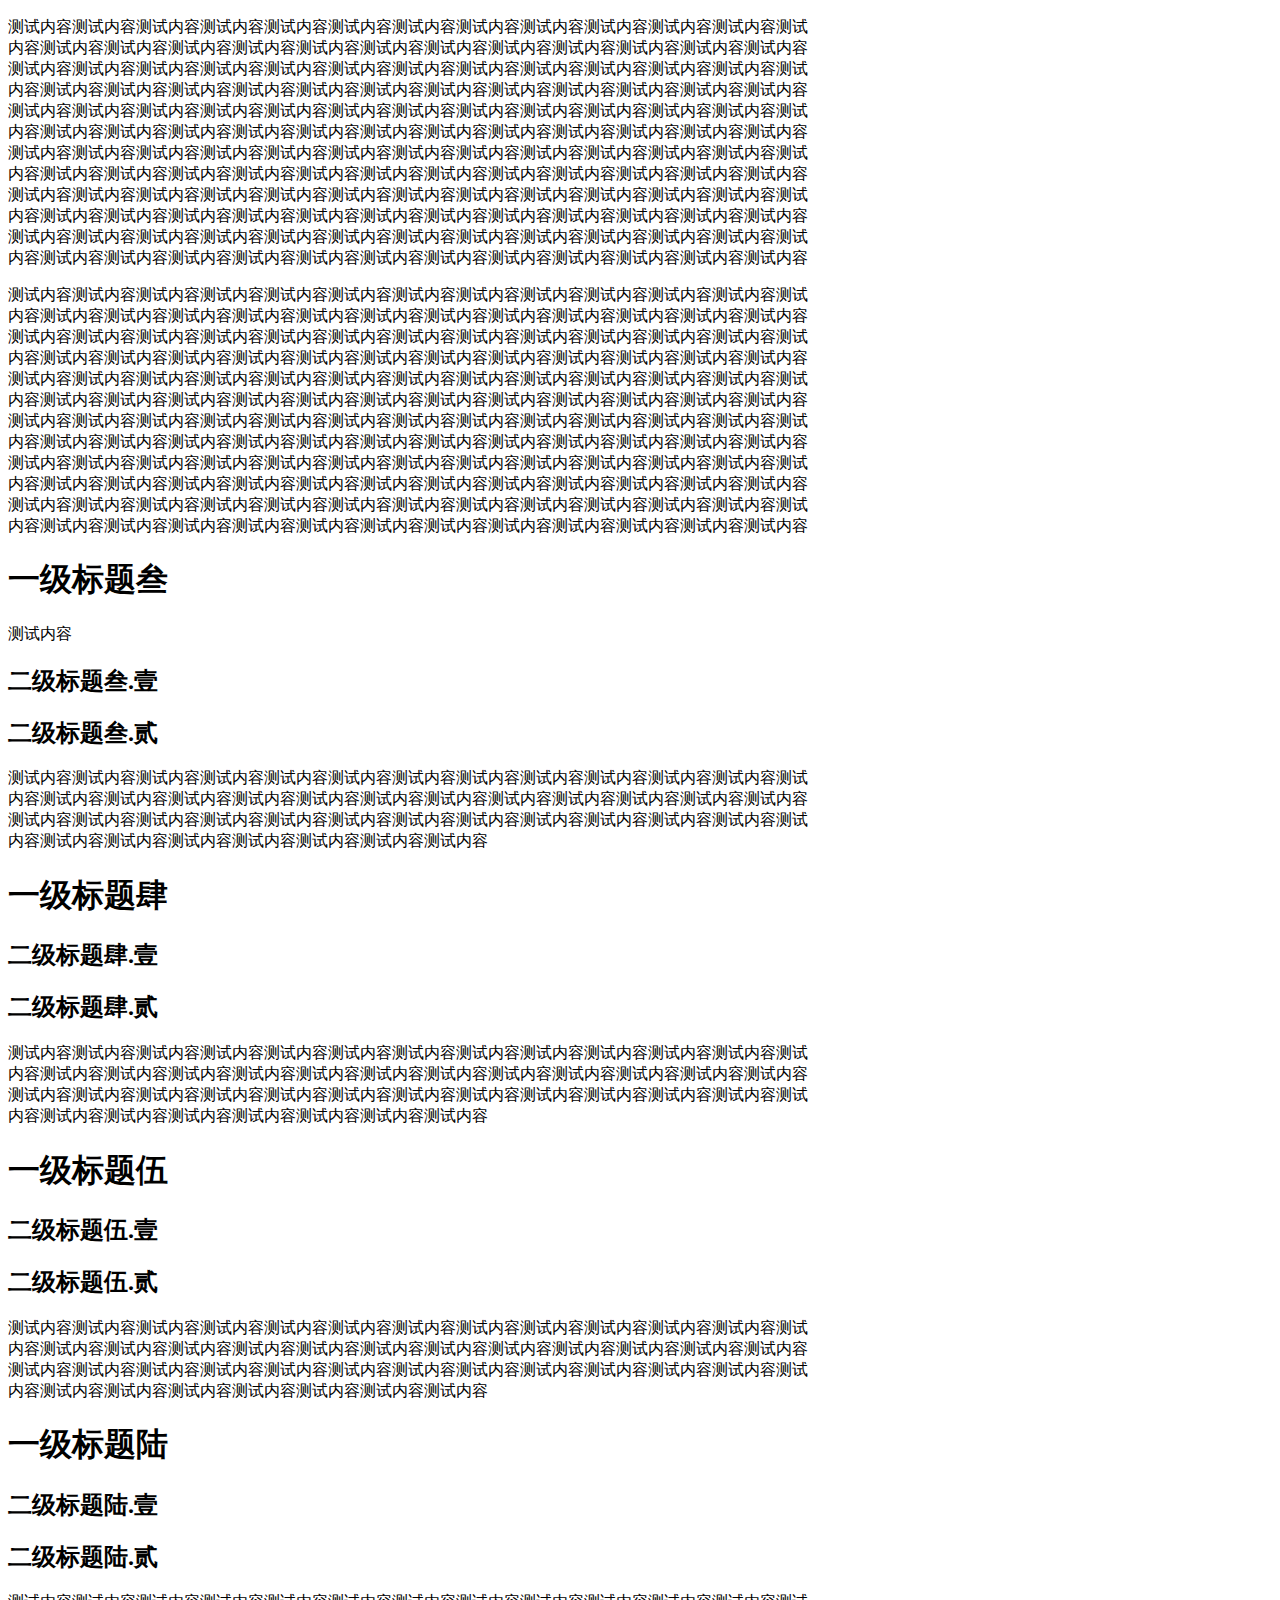
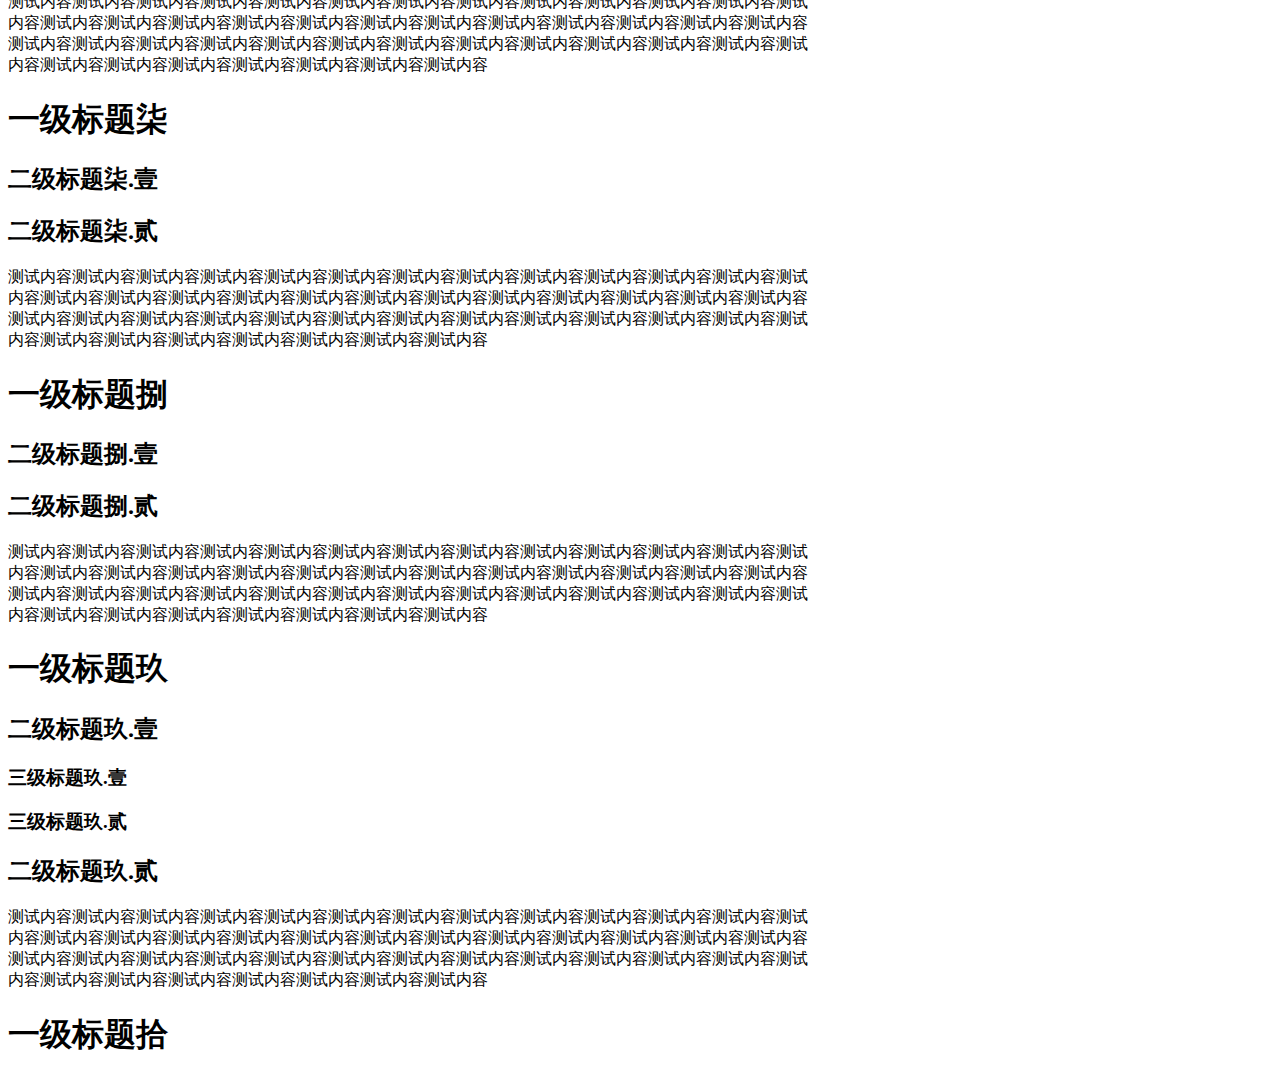
<file: demo/demo3.html>
<!DOCTYPE HTML>
<html>

<head>
    <meta charset="utf-8" />
    <script src="../libs/jquery/jquery-1.8.3.min.js"></script>
    <script src="../libs/jqueryui/jquery-ui-1.9.1.custom.min.js"></script>
    <script src="../libs/underscore-min.js"></script>
    <script src="../src/javascripts/jquery.simpletoc.js"></script>
    <link href="../src/stylesheets/toc.css" rel="stylesheet" type="text/css">
    <script type="text/javascript">
        $(function () {
            $('body').toc({
                selectors: ".one,.two"
            });
        });
    </script>
</head>

<body>

    <div style="width:800px;">
        <h1 class="one">一级标题壹</h1>
        测试内容测试内容测试内容
        <h2 class="two">二级标题壹</h2>
        <p>测试内容测试内容测试内容测试内容测试内容测试内容测试内容测试内容测试内容测试内容测试内容测试内容测试内容测试内容测试内容测试内容测试内容测试内容测试内容测试内容测试内容测试内容测试内容测试内容测试内容测试内容测试内容测试内容测试内容测试内容测试内容测试内容测试内容测试内容测试内容测试内容测试内容测试内容测试内容测试内容测试内容测试内容测试内容测试内容测试内容测试内容测试内容测试内容测试内容测试内容测试内容测试内容测试内容测试内容测试内容测试内容测试内容测试内容测试内容测试内容测试内容测试内容测试内容测试内容测试内容测试内容测试内容测试内容测试内容测试内容测试内容测试内容测试内容测试内容测试内容测试内容测试内容测试内容测试内容测试内容测试内容测试内容测试内容测试内容测试内容测试内容测试内容测试内容测试内容测试内容测试内容测试内容测试内容测试内容测试内容测试内容测试内容测试内容测试内容测试内容测试内容测试内容测试内容测试内容测试内容测试内容测试内容测试内容测试内容测试内容测试内容测试内容测试内容测试内容测试内容测试内容测试内容测试内容测试内容测试内容测试内容测试内容测试内容测试内容测试内容测试内容测试内容测试内容测试内容测试内容测试内容测试内容测试内容测试内容测试内容测试内容测试内容测试内容测试内容测试内容测试内容测试内容测试内容测试内容测试内容测试内容测试内容测试内容测试内容测试内容</p>
        <div>
            <h2 class="two">二级标题贰</h2>
            <p>测试内容测试内容测试内容测试内容测试内容测试内容测试内容测试内容测试内容测试内容测试内容测试内容测试内容测试内容测试内容测试内容测试内容测试内容测试内容测试内容测试内容测试内容测试内容测试内容测试内容测试内容测试内容测试内容测试内容测试内容测试内容测试内容测试内容测试内容测试内容测试内容测试内容测试内容测试内容测试内容测试内容测试内容测试内容测试内容测试内容测试内容测试内容测试内容测试内容测试内容测试内容测试内容测试内容测试内容测试内容测试内容测试内容测试内容测试内容测试内容测试内容测试内容测试内容测试内容测试内容测试内容测试内容测试内容测试内容测试内容测试内容测试内容测试内容测试内容测试内容测试内容测试内容测试内容测试内容测试内容测试内容测试内容测试内容测试内容测试内容测试内容测试内容测试内容测试内容测试内容测试内容测试内容测试内容测试内容测试内容测试内容测试内容测试内容测试内容测试内容测试内容测试内容测试内容测试内容测试内容测试内容测试内容测试内容测试内容测试内容测试内容测试内容测试内容测试内容测试内容测试内容测试内容测试内容测试内容测试内容测试内容测试内容测试内容测试内容测试内容测试内容测试内容测试内容测试内容测试内容测试内容测试内容测试内容测试内容测试内容测试内容测试内容测试内容测试内容测试内容测试内容测试内容测试内容测试内容测试内容测试内容测试内容测试内容测试内容测试内容</p>
            <div>
                <h2 class="two">二级标题叁</h2>
                <div>
                    <p>测试内容测试内容测试内容测试内容测试内容测试内容测试内容测试内容测试内容测试内容测试内容测试内容测试内容测试内容测试内容测试内容测试内容测试内容测试内容测试内容测试内容测试内容测试内容测试内容测试内容测试内容测试内容测试内容测试内容测试内容测试内容测试内容测试内容测试内容测试内容测试内容测试内容测试内容测试内容测试内容测试内容测试内容测试内容测试内容测试内容测试内容测试内容测试内容测试内容测试内容测试内容测试内容测试内容测试内容测试内容测试内容测试内容测试内容测试内容测试内容测试内容测试内容测试内容测试内容测试内容测试内容测试内容测试内容测试内容测试内容测试内容测试内容测试内容测试内容测试内容测试内容测试内容测试内容测试内容测试内容测试内容测试内容测试内容测试内容测试内容测试内容测试内容测试内容测试内容测试内容测试内容测试内容测试内容测试内容测试内容测试内容测试内容测试内容测试内容测试内容测试内容测试内容测试内容测试内容测试内容测试内容测试内容测试内容测试内容测试内容测试内容测试内容测试内容测试内容测试内容测试内容测试内容测试内容测试内容测试内容测试内容测试内容测试内容测试内容测试内容测试内容测试内容测试内容测试内容测试内容测试内容测试内容测试内容测试内容测试内容测试内容测试内容测试内容测试内容测试内容测试内容测试内容测试内容测试内容测试内容测试内容测试内容测试内容测试内容测试内容</p>
                    <p>测试内容测试内容测试内容测试内容测试内容测试内容测试内容测试内容测试内容测试内容测试内容测试内容测试内容测试内容测试内容测试内容测试内容测试内容测试内容测试内容测试内容测试内容测试内容测试内容测试内容测试内容测试内容测试内容测试内容测试内容测试内容测试内容测试内容测试内容测试内容测试内容测试内容测试内容测试内容测试内容测试内容测试内容测试内容测试内容测试内容测试内容测试内容测试内容测试内容测试内容测试内容测试内容测试内容测试内容测试内容测试内容测试内容测试内容测试内容测试内容测试内容测试内容测试内容测试内容测试内容测试内容测试内容测试内容测试内容测试内容测试内容测试内容测试内容测试内容测试内容测试内容测试内容测试内容测试内容测试内容测试内容测试内容测试内容测试内容测试内容测试内容测试内容测试内容测试内容测试内容测试内容测试内容测试内容测试内容测试内容测试内容测试内容测试内容测试内容测试内容测试内容测试内容测试内容测试内容测试内容测试内容测试内容测试内容测试内容测试内容测试内容测试内容测试内容测试内容测试内容测试内容测试内容测试内容测试内容测试内容测试内容测试内容测试内容测试内容测试内容测试内容测试内容测试内容测试内容测试内容测试内容测试内容测试内容测试内容测试内容测试内容测试内容测试内容测试内容测试内容测试内容测试内容测试内容测试内容测试内容测试内容测试内容测试内容测试内容测试内容</p>
                </div>
            </div>
            <h1>一级标题贰</h1>
            66666666666666666
            <h2 class="two">二级标题贰.壹</h2>
        </div>
        测试内容
        <div>
            <h2 class="two">二级标题贰.贰</h2>
            <p>测试内容测试内容测试内容测试内容测试内容测试内容测试内容测试内容测试内容测试内容测试内容测试内容测试内容测试内容测试内容测试内容测试内容测试内容测试内容测试内容测试内容测试内容测试内容测试内容测试内容测试内容测试内容测试内容测试内容测试内容测试内容测试内容测试内容测试内容测试内容测试内容测试内容测试内容测试内容测试内容测试内容测试内容测试内容测试内容测试内容测试内容测试内容测试内容测试内容测试内容测试内容测试内容测试内容测试内容测试内容测试内容测试内容测试内容测试内容测试内容测试内容测试内容测试内容测试内容测试内容测试内容测试内容测试内容测试内容测试内容测试内容测试内容测试内容测试内容测试内容测试内容测试内容测试内容测试内容测试内容测试内容测试内容测试内容测试内容测试内容测试内容测试内容测试内容测试内容测试内容测试内容测试内容测试内容测试内容测试内容测试内容测试内容测试内容测试内容测试内容测试内容测试内容测试内容测试内容测试内容测试内容测试内容测试内容测试内容测试内容测试内容测试内容测试内容测试内容测试内容测试内容测试内容测试内容测试内容测试内容测试内容测试内容测试内容测试内容测试内容测试内容测试内容测试内容测试内容测试内容测试内容测试内容测试内容测试内容测试内容测试内容测试内容测试内容测试内容测试内容测试内容测试内容测试内容测试内容测试内容测试内容测试内容测试内容测试内容测试内容</p>
            <p>测试内容测试内容测试内容测试内容测试内容测试内容测试内容测试内容测试内容测试内容测试内容测试内容测试内容测试内容测试内容测试内容测试内容测试内容测试内容测试内容测试内容测试内容测试内容测试内容测试内容测试内容测试内容测试内容测试内容测试内容测试内容测试内容测试内容测试内容测试内容测试内容测试内容测试内容测试内容测试内容测试内容测试内容测试内容测试内容测试内容测试内容测试内容测试内容测试内容测试内容测试内容测试内容测试内容测试内容测试内容测试内容测试内容测试内容测试内容测试内容测试内容测试内容测试内容测试内容测试内容测试内容测试内容测试内容测试内容测试内容测试内容测试内容测试内容测试内容测试内容测试内容测试内容测试内容测试内容测试内容测试内容测试内容测试内容测试内容测试内容测试内容测试内容测试内容测试内容测试内容测试内容测试内容测试内容测试内容测试内容测试内容测试内容测试内容测试内容测试内容测试内容测试内容测试内容测试内容测试内容测试内容测试内容测试内容测试内容测试内容测试内容测试内容测试内容测试内容测试内容测试内容测试内容测试内容测试内容测试内容测试内容测试内容测试内容测试内容测试内容测试内容测试内容测试内容测试内容测试内容测试内容测试内容测试内容测试内容测试内容测试内容测试内容测试内容测试内容测试内容测试内容测试内容测试内容测试内容测试内容测试内容测试内容测试内容测试内容测试内容</p>
            <h1 class="one">一级标题叁</h1>
            测试内容
            <h2 class="two">二级标题叁.壹</h2>
            <h2 class="two">二级标题叁.贰</h2>
            测试内容测试内容测试内容测试内容测试内容测试内容测试内容测试内容测试内容测试内容测试内容测试内容测试内容测试内容测试内容测试内容测试内容测试内容测试内容测试内容测试内容测试内容测试内容测试内容测试内容测试内容测试内容测试内容测试内容测试内容测试内容测试内容测试内容测试内容测试内容测试内容测试内容测试内容测试内容测试内容测试内容测试内容测试内容测试内容测试内容
        </div>
        <h1>一级标题肆</h1>
        <h2>二级标题肆.壹</h2>
        <h2>二级标题肆.贰</h2>
        测试内容测试内容测试内容测试内容测试内容测试内容测试内容测试内容测试内容测试内容测试内容测试内容测试内容测试内容测试内容测试内容测试内容测试内容测试内容测试内容测试内容测试内容测试内容测试内容测试内容测试内容测试内容测试内容测试内容测试内容测试内容测试内容测试内容测试内容测试内容测试内容测试内容测试内容测试内容测试内容测试内容测试内容测试内容测试内容测试内容
        <h1>一级标题伍</h1>
        <h2>二级标题伍.壹</h2>
        <h2>二级标题伍.贰</h2>
        测试内容测试内容测试内容测试内容测试内容测试内容测试内容测试内容测试内容测试内容测试内容测试内容测试内容测试内容测试内容测试内容测试内容测试内容测试内容测试内容测试内容测试内容测试内容测试内容测试内容测试内容测试内容测试内容测试内容测试内容测试内容测试内容测试内容测试内容测试内容测试内容测试内容测试内容测试内容测试内容测试内容测试内容测试内容测试内容测试内容
        <h1>一级标题陆</h1>
        <h2>二级标题陆.壹</h2>
        <h2>二级标题陆.贰</h2>
        测试内容测试内容测试内容测试内容测试内容测试内容测试内容测试内容测试内容测试内容测试内容测试内容测试内容测试内容测试内容测试内容测试内容测试内容测试内容测试内容测试内容测试内容测试内容测试内容测试内容测试内容测试内容测试内容测试内容测试内容测试内容测试内容测试内容测试内容测试内容测试内容测试内容测试内容测试内容测试内容测试内容测试内容测试内容测试内容测试内容
        <h1>一级标题柒</h1>
        <h2>二级标题柒.壹</h2>
        <h2>二级标题柒.贰</h2>
        测试内容测试内容测试内容测试内容测试内容测试内容测试内容测试内容测试内容测试内容测试内容测试内容测试内容测试内容测试内容测试内容测试内容测试内容测试内容测试内容测试内容测试内容测试内容测试内容测试内容测试内容测试内容测试内容测试内容测试内容测试内容测试内容测试内容测试内容测试内容测试内容测试内容测试内容测试内容测试内容测试内容测试内容测试内容测试内容测试内容
        <h1>一级标题捌</h1>
        <h2>二级标题捌.壹</h2>
        <h2>二级标题捌.贰</h2>
        测试内容测试内容测试内容测试内容测试内容测试内容测试内容测试内容测试内容测试内容测试内容测试内容测试内容测试内容测试内容测试内容测试内容测试内容测试内容测试内容测试内容测试内容测试内容测试内容测试内容测试内容测试内容测试内容测试内容测试内容测试内容测试内容测试内容测试内容测试内容测试内容测试内容测试内容测试内容测试内容测试内容测试内容测试内容测试内容测试内容
        <h1>一级标题玖</h1>
        <h2>二级标题玖.壹</h2>
        <h3>三级标题玖.壹</h3>
        <h3>三级标题玖.贰</h3>
        <h2>二级标题玖.贰</h2>
        测试内容测试内容测试内容测试内容测试内容测试内容测试内容测试内容测试内容测试内容测试内容测试内容测试内容测试内容测试内容测试内容测试内容测试内容测试内容测试内容测试内容测试内容测试内容测试内容测试内容测试内容测试内容测试内容测试内容测试内容测试内容测试内容测试内容测试内容测试内容测试内容测试内容测试内容测试内容测试内容测试内容测试内容测试内容测试内容测试内容
        <h1>一级标题拾</h1>
    </div>
</body>

</html>
</file>
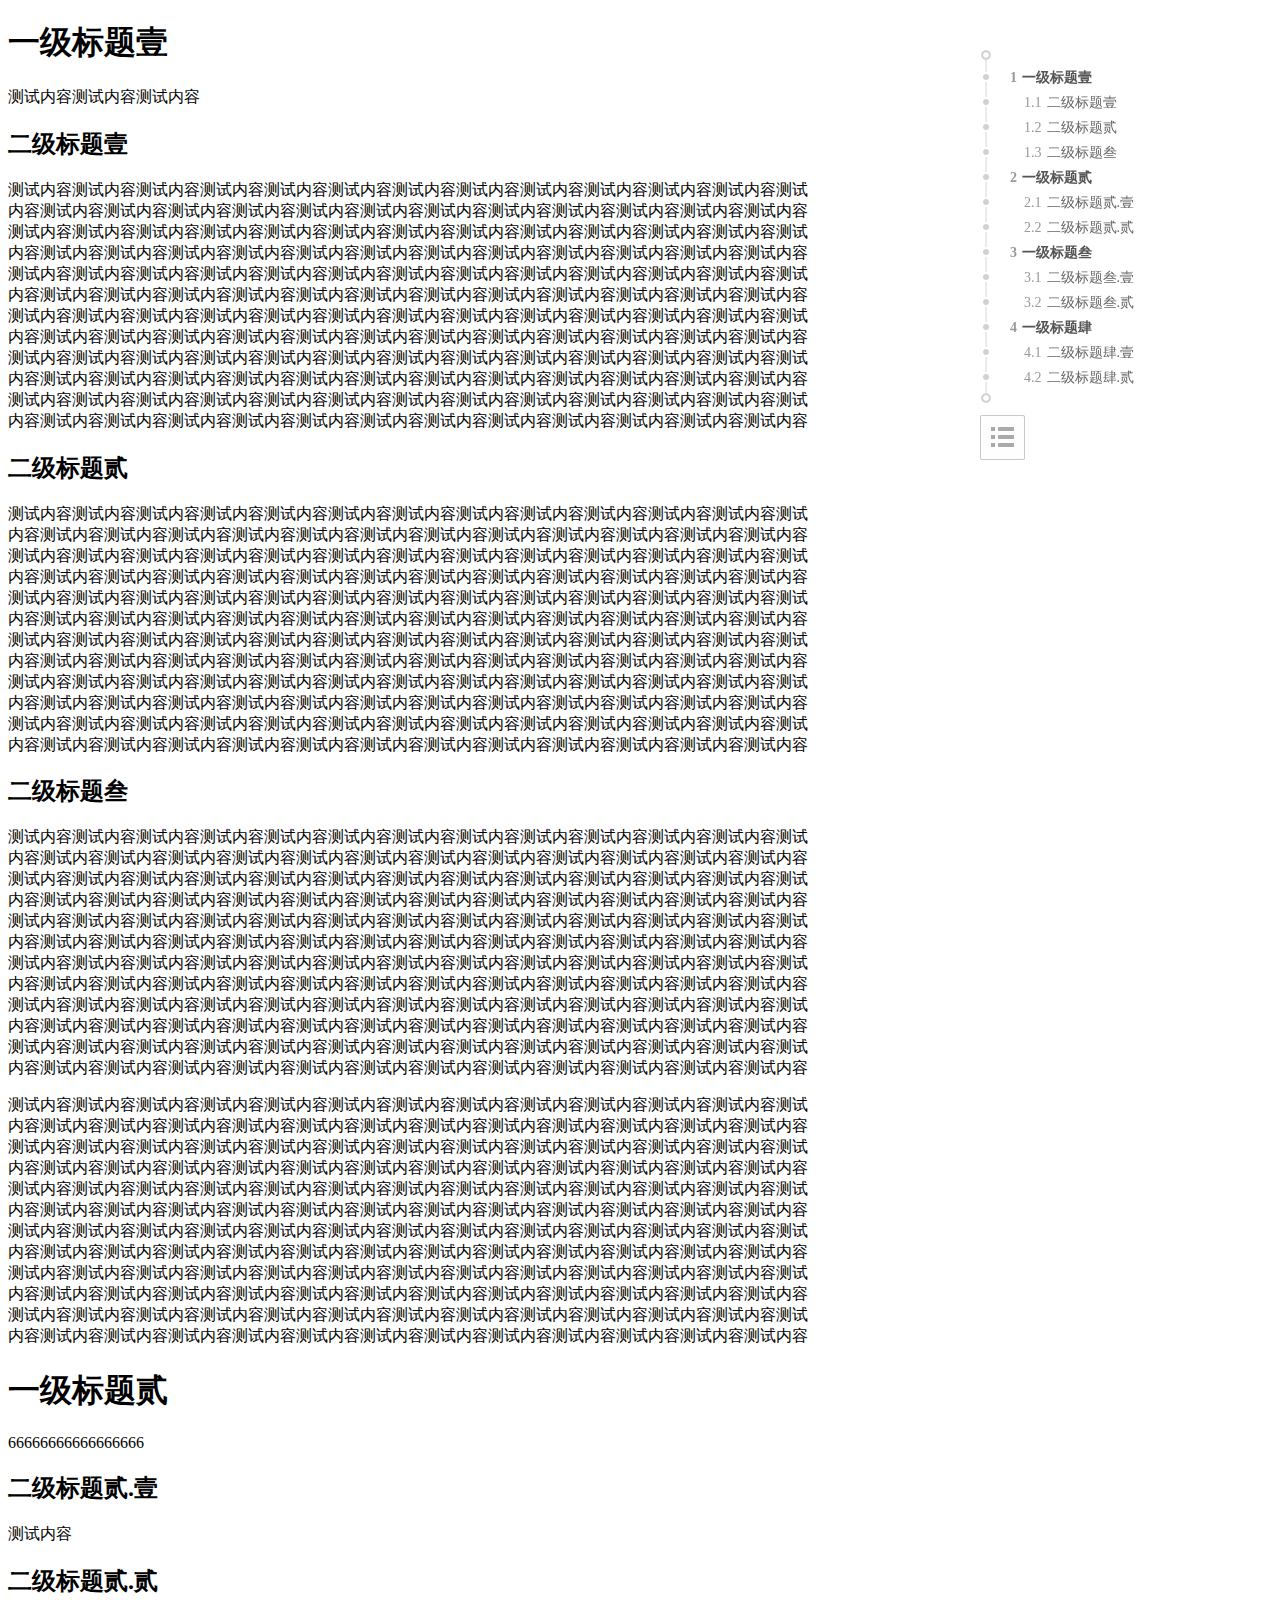
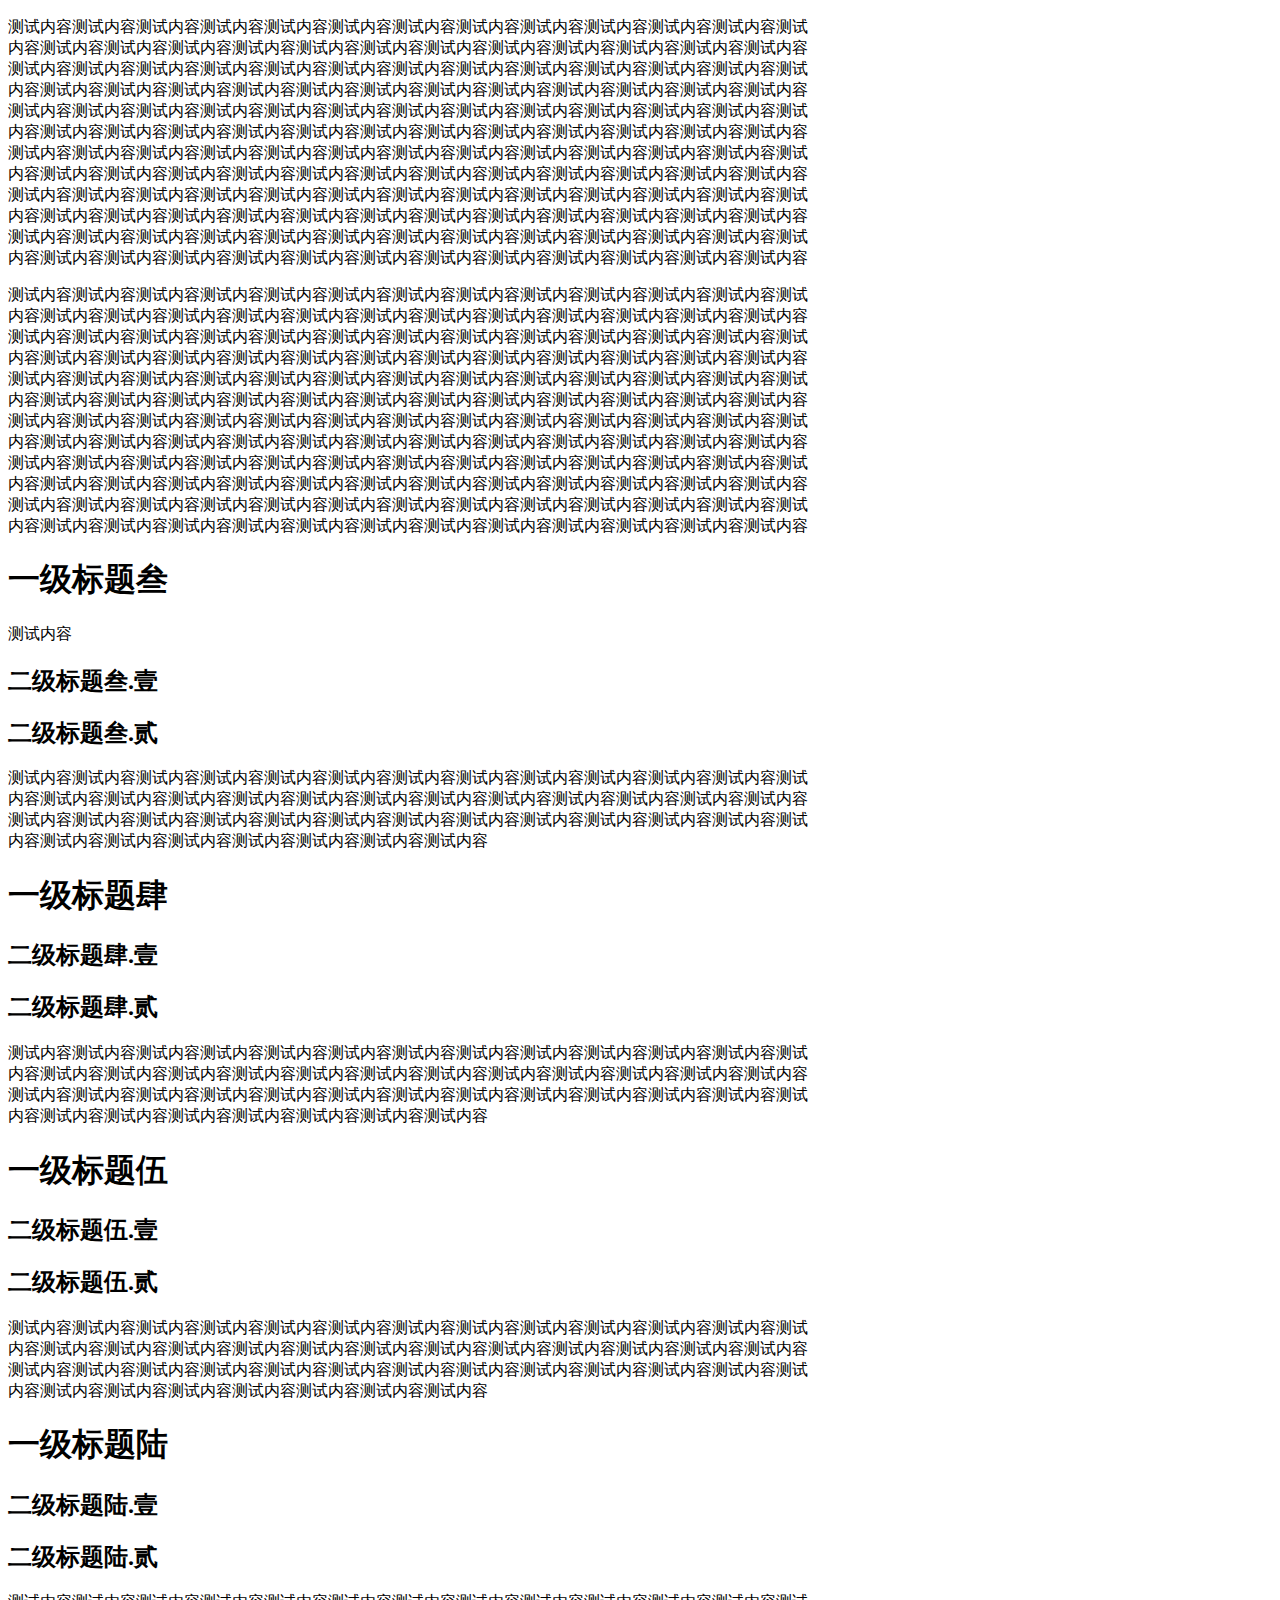
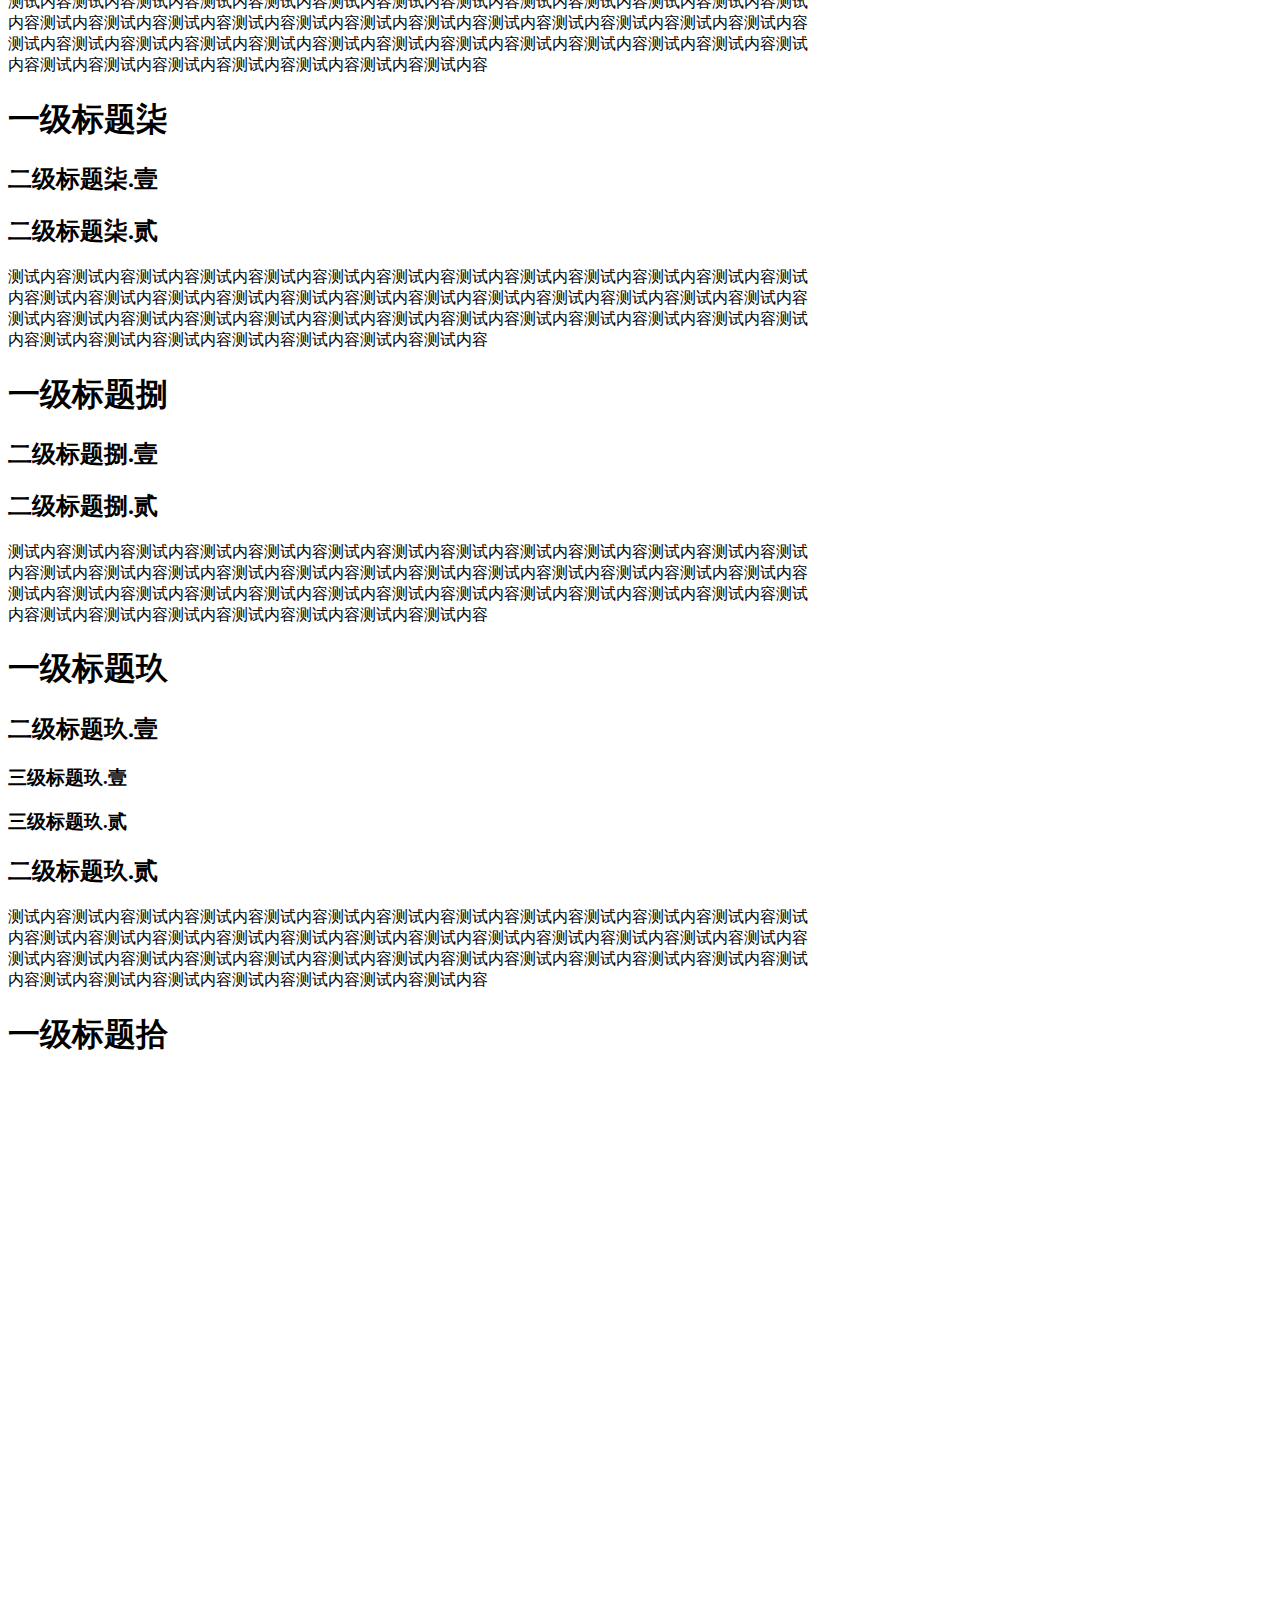
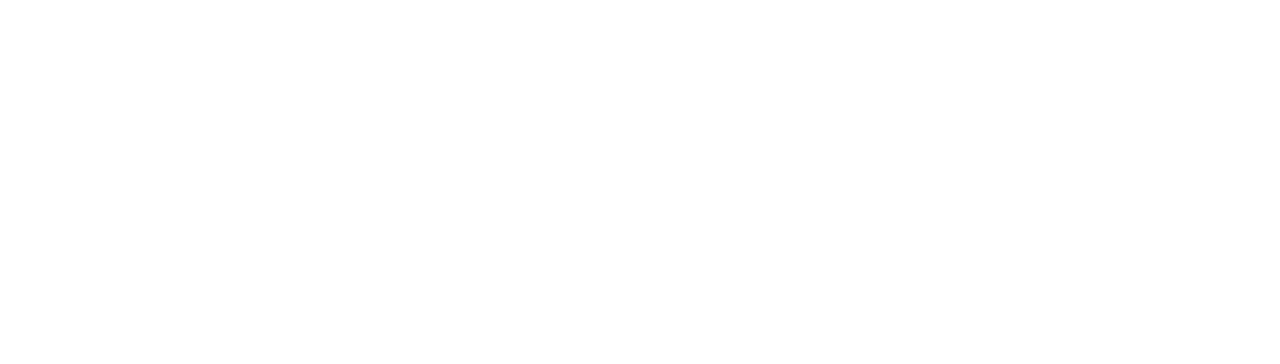
<file: test/test.html>
<!DOCTYPE HTML PUBLIC "-//W3C//DTD HTML 4.01 Transitional//EN"
  "http://www.w3.org/TR/html4/loose.dtd">
<html>

<head>
    <meta charset="utf-8" />
    <script src="../libs/jquery/jquery-1.8.3.min.js"></script>
    <script src="../libs/jqueryui/jquery-ui-1.9.1.custom.min.js"></script>
    <script src="../libs/underscore-min.js"></script>
    <script src="../src/javascripts/jquery.simpletoc.js"></script>
    <link href="../src/stylesheets/toc.css" rel="stylesheet" type="text/css">
</head>

<body>
    <div style="width:800px;">
        <h1>一级标题壹</h1>
        测试内容测试内容测试内容
        <h2>二级标题壹</h2>
        <p>测试内容测试内容测试内容测试内容测试内容测试内容测试内容测试内容测试内容测试内容测试内容测试内容测试内容测试内容测试内容测试内容测试内容测试内容测试内容测试内容测试内容测试内容测试内容测试内容测试内容测试内容测试内容测试内容测试内容测试内容测试内容测试内容测试内容测试内容测试内容测试内容测试内容测试内容测试内容测试内容测试内容测试内容测试内容测试内容测试内容测试内容测试内容测试内容测试内容测试内容测试内容测试内容测试内容测试内容测试内容测试内容测试内容测试内容测试内容测试内容测试内容测试内容测试内容测试内容测试内容测试内容测试内容测试内容测试内容测试内容测试内容测试内容测试内容测试内容测试内容测试内容测试内容测试内容测试内容测试内容测试内容测试内容测试内容测试内容测试内容测试内容测试内容测试内容测试内容测试内容测试内容测试内容测试内容测试内容测试内容测试内容测试内容测试内容测试内容测试内容测试内容测试内容测试内容测试内容测试内容测试内容测试内容测试内容测试内容测试内容测试内容测试内容测试内容测试内容测试内容测试内容测试内容测试内容测试内容测试内容测试内容测试内容测试内容测试内容测试内容测试内容测试内容测试内容测试内容测试内容测试内容测试内容测试内容测试内容测试内容测试内容测试内容测试内容测试内容测试内容测试内容测试内容测试内容测试内容测试内容测试内容测试内容测试内容测试内容测试内容</p>
        <div>
            <h2>二级标题贰</h2>
            <p>测试内容测试内容测试内容测试内容测试内容测试内容测试内容测试内容测试内容测试内容测试内容测试内容测试内容测试内容测试内容测试内容测试内容测试内容测试内容测试内容测试内容测试内容测试内容测试内容测试内容测试内容测试内容测试内容测试内容测试内容测试内容测试内容测试内容测试内容测试内容测试内容测试内容测试内容测试内容测试内容测试内容测试内容测试内容测试内容测试内容测试内容测试内容测试内容测试内容测试内容测试内容测试内容测试内容测试内容测试内容测试内容测试内容测试内容测试内容测试内容测试内容测试内容测试内容测试内容测试内容测试内容测试内容测试内容测试内容测试内容测试内容测试内容测试内容测试内容测试内容测试内容测试内容测试内容测试内容测试内容测试内容测试内容测试内容测试内容测试内容测试内容测试内容测试内容测试内容测试内容测试内容测试内容测试内容测试内容测试内容测试内容测试内容测试内容测试内容测试内容测试内容测试内容测试内容测试内容测试内容测试内容测试内容测试内容测试内容测试内容测试内容测试内容测试内容测试内容测试内容测试内容测试内容测试内容测试内容测试内容测试内容测试内容测试内容测试内容测试内容测试内容测试内容测试内容测试内容测试内容测试内容测试内容测试内容测试内容测试内容测试内容测试内容测试内容测试内容测试内容测试内容测试内容测试内容测试内容测试内容测试内容测试内容测试内容测试内容测试内容</p>
            <div>
                <h2>二级标题叁</h2>
                <div>
                    <p>测试内容测试内容测试内容测试内容测试内容测试内容测试内容测试内容测试内容测试内容测试内容测试内容测试内容测试内容测试内容测试内容测试内容测试内容测试内容测试内容测试内容测试内容测试内容测试内容测试内容测试内容测试内容测试内容测试内容测试内容测试内容测试内容测试内容测试内容测试内容测试内容测试内容测试内容测试内容测试内容测试内容测试内容测试内容测试内容测试内容测试内容测试内容测试内容测试内容测试内容测试内容测试内容测试内容测试内容测试内容测试内容测试内容测试内容测试内容测试内容测试内容测试内容测试内容测试内容测试内容测试内容测试内容测试内容测试内容测试内容测试内容测试内容测试内容测试内容测试内容测试内容测试内容测试内容测试内容测试内容测试内容测试内容测试内容测试内容测试内容测试内容测试内容测试内容测试内容测试内容测试内容测试内容测试内容测试内容测试内容测试内容测试内容测试内容测试内容测试内容测试内容测试内容测试内容测试内容测试内容测试内容测试内容测试内容测试内容测试内容测试内容测试内容测试内容测试内容测试内容测试内容测试内容测试内容测试内容测试内容测试内容测试内容测试内容测试内容测试内容测试内容测试内容测试内容测试内容测试内容测试内容测试内容测试内容测试内容测试内容测试内容测试内容测试内容测试内容测试内容测试内容测试内容测试内容测试内容测试内容测试内容测试内容测试内容测试内容测试内容</p>
                    <p>测试内容测试内容测试内容测试内容测试内容测试内容测试内容测试内容测试内容测试内容测试内容测试内容测试内容测试内容测试内容测试内容测试内容测试内容测试内容测试内容测试内容测试内容测试内容测试内容测试内容测试内容测试内容测试内容测试内容测试内容测试内容测试内容测试内容测试内容测试内容测试内容测试内容测试内容测试内容测试内容测试内容测试内容测试内容测试内容测试内容测试内容测试内容测试内容测试内容测试内容测试内容测试内容测试内容测试内容测试内容测试内容测试内容测试内容测试内容测试内容测试内容测试内容测试内容测试内容测试内容测试内容测试内容测试内容测试内容测试内容测试内容测试内容测试内容测试内容测试内容测试内容测试内容测试内容测试内容测试内容测试内容测试内容测试内容测试内容测试内容测试内容测试内容测试内容测试内容测试内容测试内容测试内容测试内容测试内容测试内容测试内容测试内容测试内容测试内容测试内容测试内容测试内容测试内容测试内容测试内容测试内容测试内容测试内容测试内容测试内容测试内容测试内容测试内容测试内容测试内容测试内容测试内容测试内容测试内容测试内容测试内容测试内容测试内容测试内容测试内容测试内容测试内容测试内容测试内容测试内容测试内容测试内容测试内容测试内容测试内容测试内容测试内容测试内容测试内容测试内容测试内容测试内容测试内容测试内容测试内容测试内容测试内容测试内容测试内容测试内容</p>
                </div>
            </div>
            <h1>一级标题贰</h1>
            66666666666666666
            <h2>二级标题贰.壹</h2>
        </div>
        测试内容
        <div>
            <h2>二级标题贰.贰</h2>
            <p>测试内容测试内容测试内容测试内容测试内容测试内容测试内容测试内容测试内容测试内容测试内容测试内容测试内容测试内容测试内容测试内容测试内容测试内容测试内容测试内容测试内容测试内容测试内容测试内容测试内容测试内容测试内容测试内容测试内容测试内容测试内容测试内容测试内容测试内容测试内容测试内容测试内容测试内容测试内容测试内容测试内容测试内容测试内容测试内容测试内容测试内容测试内容测试内容测试内容测试内容测试内容测试内容测试内容测试内容测试内容测试内容测试内容测试内容测试内容测试内容测试内容测试内容测试内容测试内容测试内容测试内容测试内容测试内容测试内容测试内容测试内容测试内容测试内容测试内容测试内容测试内容测试内容测试内容测试内容测试内容测试内容测试内容测试内容测试内容测试内容测试内容测试内容测试内容测试内容测试内容测试内容测试内容测试内容测试内容测试内容测试内容测试内容测试内容测试内容测试内容测试内容测试内容测试内容测试内容测试内容测试内容测试内容测试内容测试内容测试内容测试内容测试内容测试内容测试内容测试内容测试内容测试内容测试内容测试内容测试内容测试内容测试内容测试内容测试内容测试内容测试内容测试内容测试内容测试内容测试内容测试内容测试内容测试内容测试内容测试内容测试内容测试内容测试内容测试内容测试内容测试内容测试内容测试内容测试内容测试内容测试内容测试内容测试内容测试内容测试内容</p>
            <p>测试内容测试内容测试内容测试内容测试内容测试内容测试内容测试内容测试内容测试内容测试内容测试内容测试内容测试内容测试内容测试内容测试内容测试内容测试内容测试内容测试内容测试内容测试内容测试内容测试内容测试内容测试内容测试内容测试内容测试内容测试内容测试内容测试内容测试内容测试内容测试内容测试内容测试内容测试内容测试内容测试内容测试内容测试内容测试内容测试内容测试内容测试内容测试内容测试内容测试内容测试内容测试内容测试内容测试内容测试内容测试内容测试内容测试内容测试内容测试内容测试内容测试内容测试内容测试内容测试内容测试内容测试内容测试内容测试内容测试内容测试内容测试内容测试内容测试内容测试内容测试内容测试内容测试内容测试内容测试内容测试内容测试内容测试内容测试内容测试内容测试内容测试内容测试内容测试内容测试内容测试内容测试内容测试内容测试内容测试内容测试内容测试内容测试内容测试内容测试内容测试内容测试内容测试内容测试内容测试内容测试内容测试内容测试内容测试内容测试内容测试内容测试内容测试内容测试内容测试内容测试内容测试内容测试内容测试内容测试内容测试内容测试内容测试内容测试内容测试内容测试内容测试内容测试内容测试内容测试内容测试内容测试内容测试内容测试内容测试内容测试内容测试内容测试内容测试内容测试内容测试内容测试内容测试内容测试内容测试内容测试内容测试内容测试内容测试内容测试内容</p>
            <h1>一级标题叁</h1>
            测试内容
            <h2>二级标题叁.壹</h2>
            <h2>二级标题叁.贰</h2>
            测试内容测试内容测试内容测试内容测试内容测试内容测试内容测试内容测试内容测试内容测试内容测试内容测试内容测试内容测试内容测试内容测试内容测试内容测试内容测试内容测试内容测试内容测试内容测试内容测试内容测试内容测试内容测试内容测试内容测试内容测试内容测试内容测试内容测试内容测试内容测试内容测试内容测试内容测试内容测试内容测试内容测试内容测试内容测试内容测试内容
        </div>
        <h1>一级标题肆</h1>
        <h2>二级标题肆.壹</h2>
        <h2>二级标题肆.贰</h2>
        测试内容测试内容测试内容测试内容测试内容测试内容测试内容测试内容测试内容测试内容测试内容测试内容测试内容测试内容测试内容测试内容测试内容测试内容测试内容测试内容测试内容测试内容测试内容测试内容测试内容测试内容测试内容测试内容测试内容测试内容测试内容测试内容测试内容测试内容测试内容测试内容测试内容测试内容测试内容测试内容测试内容测试内容测试内容测试内容测试内容
        <h1>一级标题伍</h1>
        <h2>二级标题伍.壹</h2>
        <h2>二级标题伍.贰</h2>
        测试内容测试内容测试内容测试内容测试内容测试内容测试内容测试内容测试内容测试内容测试内容测试内容测试内容测试内容测试内容测试内容测试内容测试内容测试内容测试内容测试内容测试内容测试内容测试内容测试内容测试内容测试内容测试内容测试内容测试内容测试内容测试内容测试内容测试内容测试内容测试内容测试内容测试内容测试内容测试内容测试内容测试内容测试内容测试内容测试内容
        <h1>一级标题陆</h1>
        <h2>二级标题陆.壹</h2>
        <h2>二级标题陆.贰</h2>
        测试内容测试内容测试内容测试内容测试内容测试内容测试内容测试内容测试内容测试内容测试内容测试内容测试内容测试内容测试内容测试内容测试内容测试内容测试内容测试内容测试内容测试内容测试内容测试内容测试内容测试内容测试内容测试内容测试内容测试内容测试内容测试内容测试内容测试内容测试内容测试内容测试内容测试内容测试内容测试内容测试内容测试内容测试内容测试内容测试内容
        <h1>一级标题柒</h1>
        <h2>二级标题柒.壹</h2>
        <h2>二级标题柒.贰</h2>
        测试内容测试内容测试内容测试内容测试内容测试内容测试内容测试内容测试内容测试内容测试内容测试内容测试内容测试内容测试内容测试内容测试内容测试内容测试内容测试内容测试内容测试内容测试内容测试内容测试内容测试内容测试内容测试内容测试内容测试内容测试内容测试内容测试内容测试内容测试内容测试内容测试内容测试内容测试内容测试内容测试内容测试内容测试内容测试内容测试内容
        <h1>一级标题捌</h1>
        <h2>二级标题捌.壹</h2>
        <h2>二级标题捌.贰</h2>
        测试内容测试内容测试内容测试内容测试内容测试内容测试内容测试内容测试内容测试内容测试内容测试内容测试内容测试内容测试内容测试内容测试内容测试内容测试内容测试内容测试内容测试内容测试内容测试内容测试内容测试内容测试内容测试内容测试内容测试内容测试内容测试内容测试内容测试内容测试内容测试内容测试内容测试内容测试内容测试内容测试内容测试内容测试内容测试内容测试内容
        <h1>一级标题玖</h1>
        <h2>二级标题玖.壹</h2>
        <h3>三级标题玖.壹</h3>
        <h3>三级标题玖.贰</h3>
        <h2>二级标题玖.贰</h2>
        测试内容测试内容测试内容测试内容测试内容测试内容测试内容测试内容测试内容测试内容测试内容测试内容测试内容测试内容测试内容测试内容测试内容测试内容测试内容测试内容测试内容测试内容测试内容测试内容测试内容测试内容测试内容测试内容测试内容测试内容测试内容测试内容测试内容测试内容测试内容测试内容测试内容测试内容测试内容测试内容测试内容测试内容测试内容测试内容测试内容
        <h1>一级标题拾</h1>
    </div>
</body>
<script>
    $('body').toc();
</script>

</html>
</file>
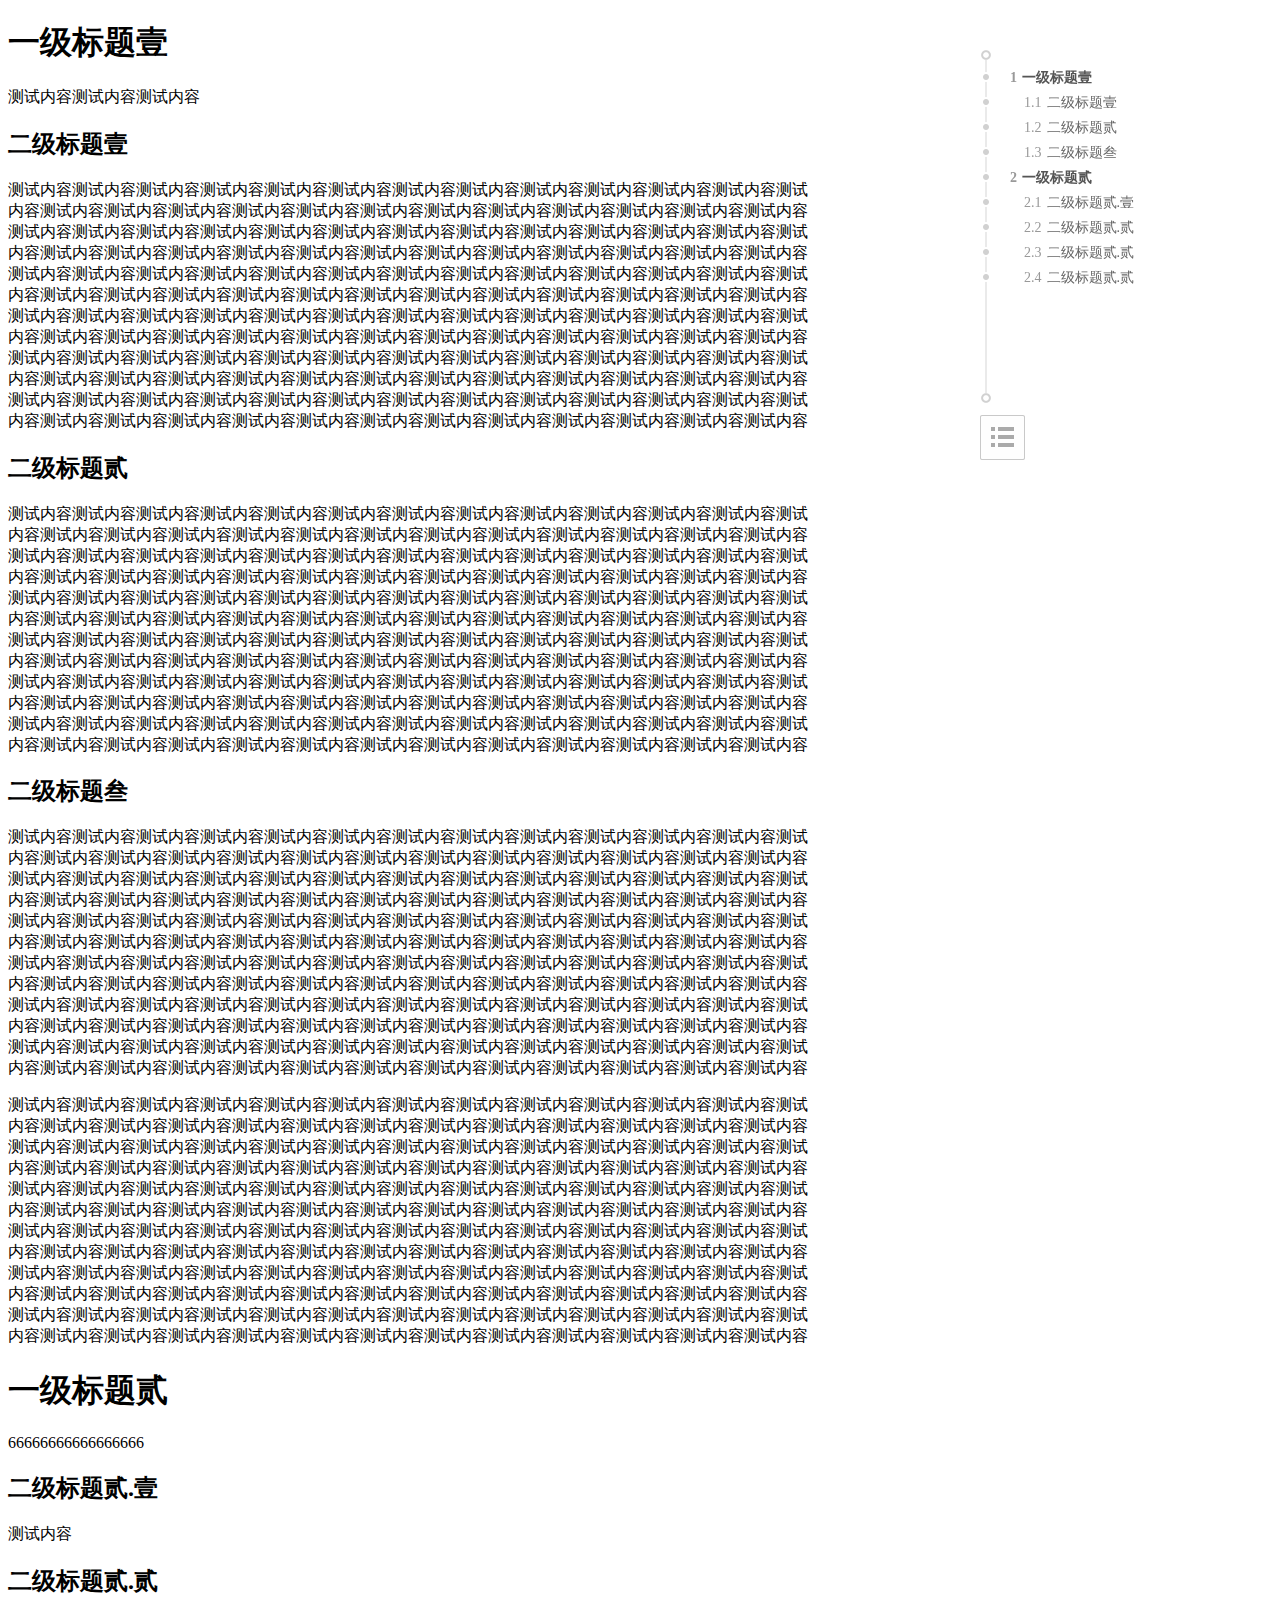
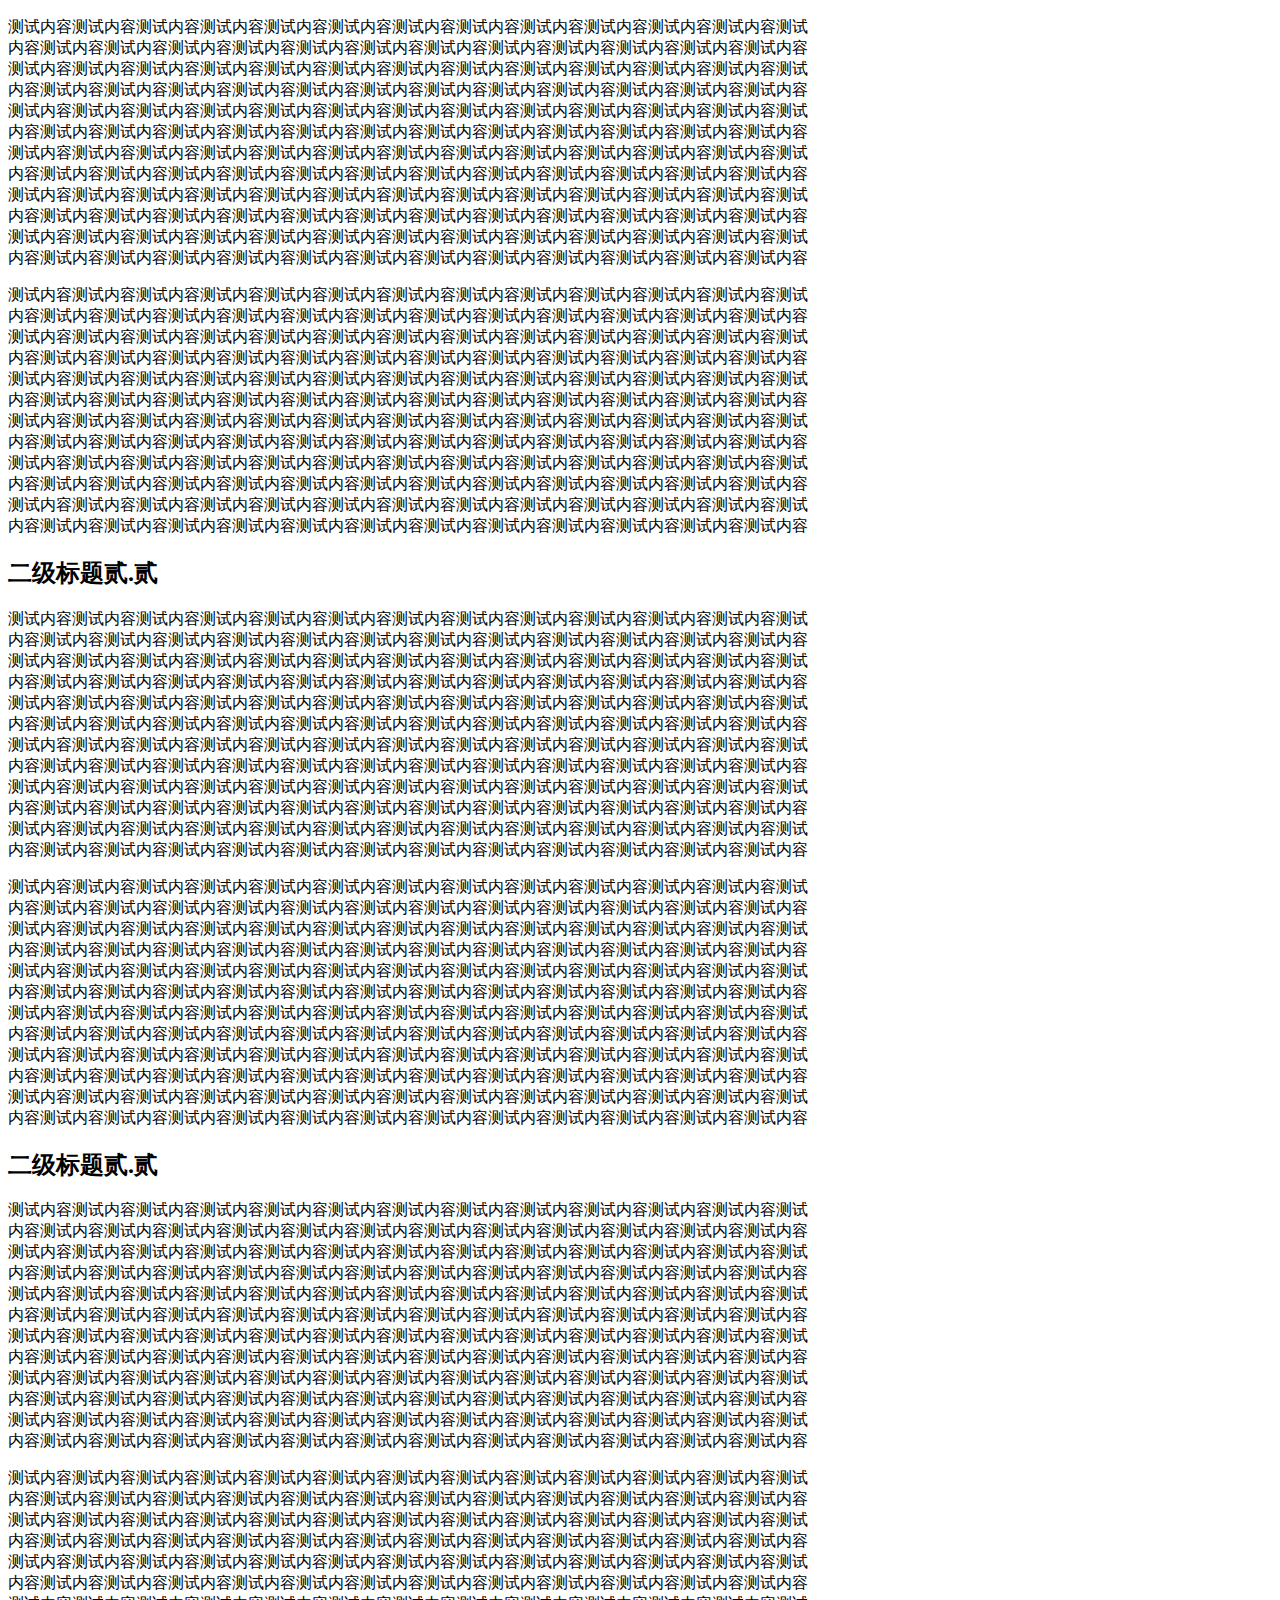
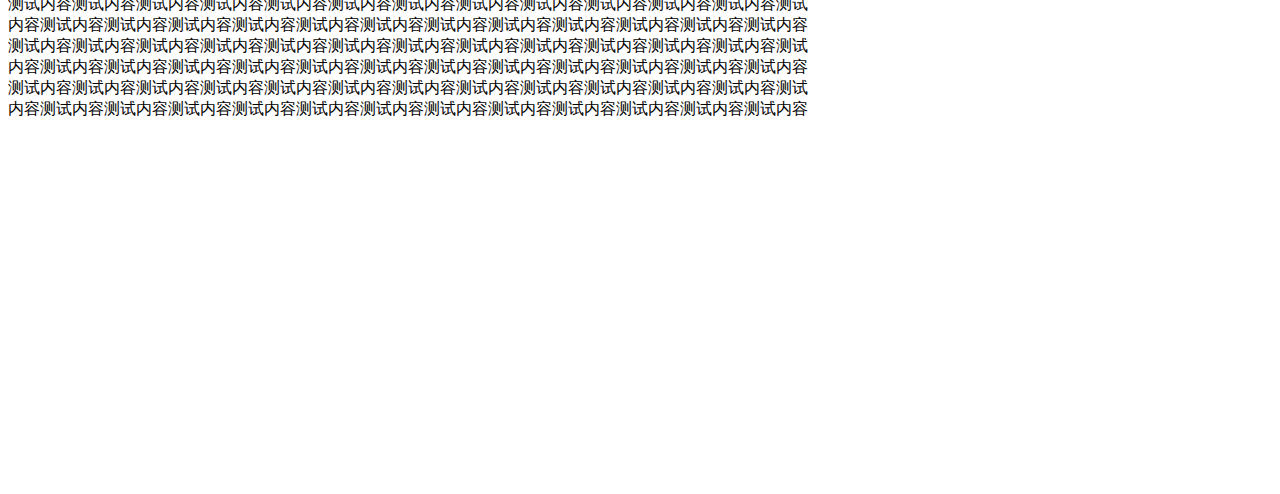
<file: test/test2.html>
<!DOCTYPE HTML PUBLIC "-//W3C//DTD HTML 4.01 Transitional//EN"
  "http://www.w3.org/TR/html4/loose.dtd">
<html>

<head>
    <meta charset="utf-8" />
    <script src="../libs/jquery/jquery-1.8.3.min.js"></script>
    <script src="../libs/jqueryui/jquery-ui-1.9.1.custom.min.js"></script>
    <script src="../libs/underscore-min.js"></script>
    <script src="../src/javascripts/jquery.simpletoc.js"></script>
    <link href="../src/stylesheets/toc.css" rel="stylesheet" type="text/css">
</head>

<body>
    <div style="width:800px">
        <h1>一级标题壹</h1>
        测试内容测试内容测试内容
        <h2>二级标题壹</h2>
        <p>测试内容测试内容测试内容测试内容测试内容测试内容测试内容测试内容测试内容测试内容测试内容测试内容测试内容测试内容测试内容测试内容测试内容测试内容测试内容测试内容测试内容测试内容测试内容测试内容测试内容测试内容测试内容测试内容测试内容测试内容测试内容测试内容测试内容测试内容测试内容测试内容测试内容测试内容测试内容测试内容测试内容测试内容测试内容测试内容测试内容测试内容测试内容测试内容测试内容测试内容测试内容测试内容测试内容测试内容测试内容测试内容测试内容测试内容测试内容测试内容测试内容测试内容测试内容测试内容测试内容测试内容测试内容测试内容测试内容测试内容测试内容测试内容测试内容测试内容测试内容测试内容测试内容测试内容测试内容测试内容测试内容测试内容测试内容测试内容测试内容测试内容测试内容测试内容测试内容测试内容测试内容测试内容测试内容测试内容测试内容测试内容测试内容测试内容测试内容测试内容测试内容测试内容测试内容测试内容测试内容测试内容测试内容测试内容测试内容测试内容测试内容测试内容测试内容测试内容测试内容测试内容测试内容测试内容测试内容测试内容测试内容测试内容测试内容测试内容测试内容测试内容测试内容测试内容测试内容测试内容测试内容测试内容测试内容测试内容测试内容测试内容测试内容测试内容测试内容测试内容测试内容测试内容测试内容测试内容测试内容测试内容测试内容测试内容测试内容测试内容</p>
        <div>
            <h2>二级标题贰</h2>
            <p>测试内容测试内容测试内容测试内容测试内容测试内容测试内容测试内容测试内容测试内容测试内容测试内容测试内容测试内容测试内容测试内容测试内容测试内容测试内容测试内容测试内容测试内容测试内容测试内容测试内容测试内容测试内容测试内容测试内容测试内容测试内容测试内容测试内容测试内容测试内容测试内容测试内容测试内容测试内容测试内容测试内容测试内容测试内容测试内容测试内容测试内容测试内容测试内容测试内容测试内容测试内容测试内容测试内容测试内容测试内容测试内容测试内容测试内容测试内容测试内容测试内容测试内容测试内容测试内容测试内容测试内容测试内容测试内容测试内容测试内容测试内容测试内容测试内容测试内容测试内容测试内容测试内容测试内容测试内容测试内容测试内容测试内容测试内容测试内容测试内容测试内容测试内容测试内容测试内容测试内容测试内容测试内容测试内容测试内容测试内容测试内容测试内容测试内容测试内容测试内容测试内容测试内容测试内容测试内容测试内容测试内容测试内容测试内容测试内容测试内容测试内容测试内容测试内容测试内容测试内容测试内容测试内容测试内容测试内容测试内容测试内容测试内容测试内容测试内容测试内容测试内容测试内容测试内容测试内容测试内容测试内容测试内容测试内容测试内容测试内容测试内容测试内容测试内容测试内容测试内容测试内容测试内容测试内容测试内容测试内容测试内容测试内容测试内容测试内容测试内容</p>
            <div>
                <h2>二级标题叁</h2>
                <div>
                    <p>测试内容测试内容测试内容测试内容测试内容测试内容测试内容测试内容测试内容测试内容测试内容测试内容测试内容测试内容测试内容测试内容测试内容测试内容测试内容测试内容测试内容测试内容测试内容测试内容测试内容测试内容测试内容测试内容测试内容测试内容测试内容测试内容测试内容测试内容测试内容测试内容测试内容测试内容测试内容测试内容测试内容测试内容测试内容测试内容测试内容测试内容测试内容测试内容测试内容测试内容测试内容测试内容测试内容测试内容测试内容测试内容测试内容测试内容测试内容测试内容测试内容测试内容测试内容测试内容测试内容测试内容测试内容测试内容测试内容测试内容测试内容测试内容测试内容测试内容测试内容测试内容测试内容测试内容测试内容测试内容测试内容测试内容测试内容测试内容测试内容测试内容测试内容测试内容测试内容测试内容测试内容测试内容测试内容测试内容测试内容测试内容测试内容测试内容测试内容测试内容测试内容测试内容测试内容测试内容测试内容测试内容测试内容测试内容测试内容测试内容测试内容测试内容测试内容测试内容测试内容测试内容测试内容测试内容测试内容测试内容测试内容测试内容测试内容测试内容测试内容测试内容测试内容测试内容测试内容测试内容测试内容测试内容测试内容测试内容测试内容测试内容测试内容测试内容测试内容测试内容测试内容测试内容测试内容测试内容测试内容测试内容测试内容测试内容测试内容测试内容</p>
                    <p>测试内容测试内容测试内容测试内容测试内容测试内容测试内容测试内容测试内容测试内容测试内容测试内容测试内容测试内容测试内容测试内容测试内容测试内容测试内容测试内容测试内容测试内容测试内容测试内容测试内容测试内容测试内容测试内容测试内容测试内容测试内容测试内容测试内容测试内容测试内容测试内容测试内容测试内容测试内容测试内容测试内容测试内容测试内容测试内容测试内容测试内容测试内容测试内容测试内容测试内容测试内容测试内容测试内容测试内容测试内容测试内容测试内容测试内容测试内容测试内容测试内容测试内容测试内容测试内容测试内容测试内容测试内容测试内容测试内容测试内容测试内容测试内容测试内容测试内容测试内容测试内容测试内容测试内容测试内容测试内容测试内容测试内容测试内容测试内容测试内容测试内容测试内容测试内容测试内容测试内容测试内容测试内容测试内容测试内容测试内容测试内容测试内容测试内容测试内容测试内容测试内容测试内容测试内容测试内容测试内容测试内容测试内容测试内容测试内容测试内容测试内容测试内容测试内容测试内容测试内容测试内容测试内容测试内容测试内容测试内容测试内容测试内容测试内容测试内容测试内容测试内容测试内容测试内容测试内容测试内容测试内容测试内容测试内容测试内容测试内容测试内容测试内容测试内容测试内容测试内容测试内容测试内容测试内容测试内容测试内容测试内容测试内容测试内容测试内容测试内容</p>
                </div>
            </div>
            <h1>一级标题贰</h1>
            66666666666666666
            <h2>二级标题贰.壹</h2>
        </div>
        测试内容
        <div>
            <h2>二级标题贰.贰</h2>
            <p>测试内容测试内容测试内容测试内容测试内容测试内容测试内容测试内容测试内容测试内容测试内容测试内容测试内容测试内容测试内容测试内容测试内容测试内容测试内容测试内容测试内容测试内容测试内容测试内容测试内容测试内容测试内容测试内容测试内容测试内容测试内容测试内容测试内容测试内容测试内容测试内容测试内容测试内容测试内容测试内容测试内容测试内容测试内容测试内容测试内容测试内容测试内容测试内容测试内容测试内容测试内容测试内容测试内容测试内容测试内容测试内容测试内容测试内容测试内容测试内容测试内容测试内容测试内容测试内容测试内容测试内容测试内容测试内容测试内容测试内容测试内容测试内容测试内容测试内容测试内容测试内容测试内容测试内容测试内容测试内容测试内容测试内容测试内容测试内容测试内容测试内容测试内容测试内容测试内容测试内容测试内容测试内容测试内容测试内容测试内容测试内容测试内容测试内容测试内容测试内容测试内容测试内容测试内容测试内容测试内容测试内容测试内容测试内容测试内容测试内容测试内容测试内容测试内容测试内容测试内容测试内容测试内容测试内容测试内容测试内容测试内容测试内容测试内容测试内容测试内容测试内容测试内容测试内容测试内容测试内容测试内容测试内容测试内容测试内容测试内容测试内容测试内容测试内容测试内容测试内容测试内容测试内容测试内容测试内容测试内容测试内容测试内容测试内容测试内容测试内容</p>
            <p>测试内容测试内容测试内容测试内容测试内容测试内容测试内容测试内容测试内容测试内容测试内容测试内容测试内容测试内容测试内容测试内容测试内容测试内容测试内容测试内容测试内容测试内容测试内容测试内容测试内容测试内容测试内容测试内容测试内容测试内容测试内容测试内容测试内容测试内容测试内容测试内容测试内容测试内容测试内容测试内容测试内容测试内容测试内容测试内容测试内容测试内容测试内容测试内容测试内容测试内容测试内容测试内容测试内容测试内容测试内容测试内容测试内容测试内容测试内容测试内容测试内容测试内容测试内容测试内容测试内容测试内容测试内容测试内容测试内容测试内容测试内容测试内容测试内容测试内容测试内容测试内容测试内容测试内容测试内容测试内容测试内容测试内容测试内容测试内容测试内容测试内容测试内容测试内容测试内容测试内容测试内容测试内容测试内容测试内容测试内容测试内容测试内容测试内容测试内容测试内容测试内容测试内容测试内容测试内容测试内容测试内容测试内容测试内容测试内容测试内容测试内容测试内容测试内容测试内容测试内容测试内容测试内容测试内容测试内容测试内容测试内容测试内容测试内容测试内容测试内容测试内容测试内容测试内容测试内容测试内容测试内容测试内容测试内容测试内容测试内容测试内容测试内容测试内容测试内容测试内容测试内容测试内容测试内容测试内容测试内容测试内容测试内容测试内容测试内容测试内容</p>

        </div>
        <div>
            <h2>二级标题贰.贰</h2>
            <p>测试内容测试内容测试内容测试内容测试内容测试内容测试内容测试内容测试内容测试内容测试内容测试内容测试内容测试内容测试内容测试内容测试内容测试内容测试内容测试内容测试内容测试内容测试内容测试内容测试内容测试内容测试内容测试内容测试内容测试内容测试内容测试内容测试内容测试内容测试内容测试内容测试内容测试内容测试内容测试内容测试内容测试内容测试内容测试内容测试内容测试内容测试内容测试内容测试内容测试内容测试内容测试内容测试内容测试内容测试内容测试内容测试内容测试内容测试内容测试内容测试内容测试内容测试内容测试内容测试内容测试内容测试内容测试内容测试内容测试内容测试内容测试内容测试内容测试内容测试内容测试内容测试内容测试内容测试内容测试内容测试内容测试内容测试内容测试内容测试内容测试内容测试内容测试内容测试内容测试内容测试内容测试内容测试内容测试内容测试内容测试内容测试内容测试内容测试内容测试内容测试内容测试内容测试内容测试内容测试内容测试内容测试内容测试内容测试内容测试内容测试内容测试内容测试内容测试内容测试内容测试内容测试内容测试内容测试内容测试内容测试内容测试内容测试内容测试内容测试内容测试内容测试内容测试内容测试内容测试内容测试内容测试内容测试内容测试内容测试内容测试内容测试内容测试内容测试内容测试内容测试内容测试内容测试内容测试内容测试内容测试内容测试内容测试内容测试内容测试内容</p>
            <p>测试内容测试内容测试内容测试内容测试内容测试内容测试内容测试内容测试内容测试内容测试内容测试内容测试内容测试内容测试内容测试内容测试内容测试内容测试内容测试内容测试内容测试内容测试内容测试内容测试内容测试内容测试内容测试内容测试内容测试内容测试内容测试内容测试内容测试内容测试内容测试内容测试内容测试内容测试内容测试内容测试内容测试内容测试内容测试内容测试内容测试内容测试内容测试内容测试内容测试内容测试内容测试内容测试内容测试内容测试内容测试内容测试内容测试内容测试内容测试内容测试内容测试内容测试内容测试内容测试内容测试内容测试内容测试内容测试内容测试内容测试内容测试内容测试内容测试内容测试内容测试内容测试内容测试内容测试内容测试内容测试内容测试内容测试内容测试内容测试内容测试内容测试内容测试内容测试内容测试内容测试内容测试内容测试内容测试内容测试内容测试内容测试内容测试内容测试内容测试内容测试内容测试内容测试内容测试内容测试内容测试内容测试内容测试内容测试内容测试内容测试内容测试内容测试内容测试内容测试内容测试内容测试内容测试内容测试内容测试内容测试内容测试内容测试内容测试内容测试内容测试内容测试内容测试内容测试内容测试内容测试内容测试内容测试内容测试内容测试内容测试内容测试内容测试内容测试内容测试内容测试内容测试内容测试内容测试内容测试内容测试内容测试内容测试内容测试内容测试内容</p>

        </div><div>
            <h2>二级标题贰.贰</h2>
            <p>测试内容测试内容测试内容测试内容测试内容测试内容测试内容测试内容测试内容测试内容测试内容测试内容测试内容测试内容测试内容测试内容测试内容测试内容测试内容测试内容测试内容测试内容测试内容测试内容测试内容测试内容测试内容测试内容测试内容测试内容测试内容测试内容测试内容测试内容测试内容测试内容测试内容测试内容测试内容测试内容测试内容测试内容测试内容测试内容测试内容测试内容测试内容测试内容测试内容测试内容测试内容测试内容测试内容测试内容测试内容测试内容测试内容测试内容测试内容测试内容测试内容测试内容测试内容测试内容测试内容测试内容测试内容测试内容测试内容测试内容测试内容测试内容测试内容测试内容测试内容测试内容测试内容测试内容测试内容测试内容测试内容测试内容测试内容测试内容测试内容测试内容测试内容测试内容测试内容测试内容测试内容测试内容测试内容测试内容测试内容测试内容测试内容测试内容测试内容测试内容测试内容测试内容测试内容测试内容测试内容测试内容测试内容测试内容测试内容测试内容测试内容测试内容测试内容测试内容测试内容测试内容测试内容测试内容测试内容测试内容测试内容测试内容测试内容测试内容测试内容测试内容测试内容测试内容测试内容测试内容测试内容测试内容测试内容测试内容测试内容测试内容测试内容测试内容测试内容测试内容测试内容测试内容测试内容测试内容测试内容测试内容测试内容测试内容测试内容测试内容</p>
            <p>测试内容测试内容测试内容测试内容测试内容测试内容测试内容测试内容测试内容测试内容测试内容测试内容测试内容测试内容测试内容测试内容测试内容测试内容测试内容测试内容测试内容测试内容测试内容测试内容测试内容测试内容测试内容测试内容测试内容测试内容测试内容测试内容测试内容测试内容测试内容测试内容测试内容测试内容测试内容测试内容测试内容测试内容测试内容测试内容测试内容测试内容测试内容测试内容测试内容测试内容测试内容测试内容测试内容测试内容测试内容测试内容测试内容测试内容测试内容测试内容测试内容测试内容测试内容测试内容测试内容测试内容测试内容测试内容测试内容测试内容测试内容测试内容测试内容测试内容测试内容测试内容测试内容测试内容测试内容测试内容测试内容测试内容测试内容测试内容测试内容测试内容测试内容测试内容测试内容测试内容测试内容测试内容测试内容测试内容测试内容测试内容测试内容测试内容测试内容测试内容测试内容测试内容测试内容测试内容测试内容测试内容测试内容测试内容测试内容测试内容测试内容测试内容测试内容测试内容测试内容测试内容测试内容测试内容测试内容测试内容测试内容测试内容测试内容测试内容测试内容测试内容测试内容测试内容测试内容测试内容测试内容测试内容测试内容测试内容测试内容测试内容测试内容测试内容测试内容测试内容测试内容测试内容测试内容测试内容测试内容测试内容测试内容测试内容测试内容测试内容</p>

        </div>
</body>
<script>
    $('body').toc();
</script>

</html>
</file>
<file: src/stylesheets/toc.css>
#sideToolbar {
    display: block;
    position: fixed;
    top: 50px;
    right: 20px;
    font-size: 14px;
}
#sideCatalog {
    font-size: 1em;
    height: 355px;
    left: 10px;
    line-height: 19px;
    margin-bottom: 10px;
    overflow: hidden;
    position: relative;
    width: 290px;
    zoom: 1;
}
#sideCatalog #sideCatalog-sidebar {
    -moz-border-bottom-colors: none;
    -moz-border-left-colors: none;
    -moz-border-right-colors: none;
    -moz-border-top-colors: none;
    background-color: #eaeaea;
    border-image: none;
    border-color: -moz-use-text-color #eaeaea;
    border-left: 1px solid #eaeaea;
    border-right: 1px solid #eaeaea;
    border-style: none solid;
    border-width: 0 1px;
    height: 353px;
    left: 5px;
    position: absolute;
    top: 0;
    width: 0;
}
#sideCatalog-catalog {
    height: 325px;
    margin-top: 18px;
    overflow: hidden;
    padding-left: 23px;
    position: relative;
}
#sideCatalog #sideCatalog-sidebar .sideCatalog-sidebar-top {
    cursor: pointer;
    top: 0;
}
#sideCatalog #sideCatalog-sidebar .sideCatalog-sidebar-bottom {
    bottom: 0;
}
#sideCatalog #sideCatalog-sidebar .sideCatalog-sidebar-top,
#sideCatalog #sideCatalog-sidebar .sideCatalog-sidebar-bottom {
    background: url("sideToolbar.png") no-repeat scroll 0 -199px transparent;
    height: 10px;
    left: -5px;
    overflow: hidden;
    position: absolute;
    width: 10px;
    zoom: 1;
}
#sideCatalog-catalog dl {
    position: relative;
}
#sideCatalog .sideCatalog-item1 a:hover,
#sideCatalog .sideCatalog-item2 a:hover,
#sideCatalog .sideCatalog-item3 a:hover {
    color: #36c
}
.sideCatalog-item1,
.sideCatalog-item2,
.sideCatalog-item3 {
    margin: 0 0 6px;
    padding: 0 7px;
    position: relative;
}
.sideCatalog-item2 {
    padding-left: 21px;
}
.sideCatalog-item3 {
    padding-left: 35px;
}
#sideCatalog span.sideCatalog-index1,
#sideCatalog span.sideCatalog-index2,
#sideCatalog span.sideCatalog-index3 {
    color: #999;
    font-family: Arail;
    font-size: 14px;
    padding-right: 5px;
}
#sideCatalog span.sideCatalog-index1 {
    font-weight: bold;
}
#sideCatalog .sideCatalog-item1 a {
    color: #555;
    font-weight: bold;
}
#sideCatalog .sideCatalog-item2 a,
#sideCatalog .sideCatalog-item3 a {
    color: #666;
}
#sideCatalog .sideCatalog-item1 a,
#sideCatalog .sideCatalog-item2 a,
#sideCatalog .sideCatalog-item3 a {
    text-decoration: none;
}
.sideCatalog-item1:hover,
.sideCatalog-item2:hover,
.sideCatalog-item3:hover {
    background: #f5f5f5;
    border-radius: 2px;
    box-shadow: 0 1px 0 #eaeaea
}
#sideCatalog .highlight span.sideCatalog-dot {
    background: url("sideToolbar.png") no-repeat scroll -271px -38px transparent;
    height: 13px;
    left: -23px;
    top: 3px;
    width: 18px;
}
.sideCatalog-dot {
    background: url("sideToolbar.png") repeat scroll 0 -222px transparent;
    cursor: pointer;
    font-size: 12px;
    height: 10px;
    left: -20px;
    line-height: 12px;
    overflow: hidden;
    position: absolute;
    top: 4px;
    width: 6px;
}
.sideCatalog-dot:hover {
    background-position: 0 -245px
}
#sideCatalog-updown {
    bottom: 160px;
    height: 50px;
    position: absolute;
    right: 60px;
    width: 22px;
    z-index: 100;
    display: none;
}
#sideCatalog-up {
    cursor: pointer;
    height: 25px;
    width: 25px;
}
.sideCatalog-up-enable {
    background: url("sideToolbar.png") no-repeat scroll -245px -83px transparent;
}
.sideCatalog-up-disable {
    background: url("sideToolbar.png") no-repeat scroll -272px -83px transparent;
}
.sideCatalog-down-enable {
    background: url("sideToolbar.png") no-repeat scroll -245px -108px transparent;
}
.sideCatalog-down-disable {
    background: url("sideToolbar.png") no-repeat scroll -272px -108px transparent;
}
#sideCatalog-down {
    cursor: pointer;
    height: 25px;
    width: 25px;
}
#sideCatalog-dl {
    margin: 0;
    padding: 0;
}
#sideCatalogBtn {
    background: url("sideToolbar.png") no-repeat scroll 0 0 transparent;
    cursor: pointer;
    display: block;
    height: 45px;
    margin-bottom: 5px;
    margin-left: 10px;
    position: relative;
    width: 45px;
}
.sideCatalogBtnDisable {
    background: url("sideToolbar.png") no-repeat scroll -104px 0 transparent !important;
}
.sideCatalogBtnDisable:hover {
    background: url("sideToolbar.png") no-repeat scroll -154px 0 transparent !important;
}
</file>
